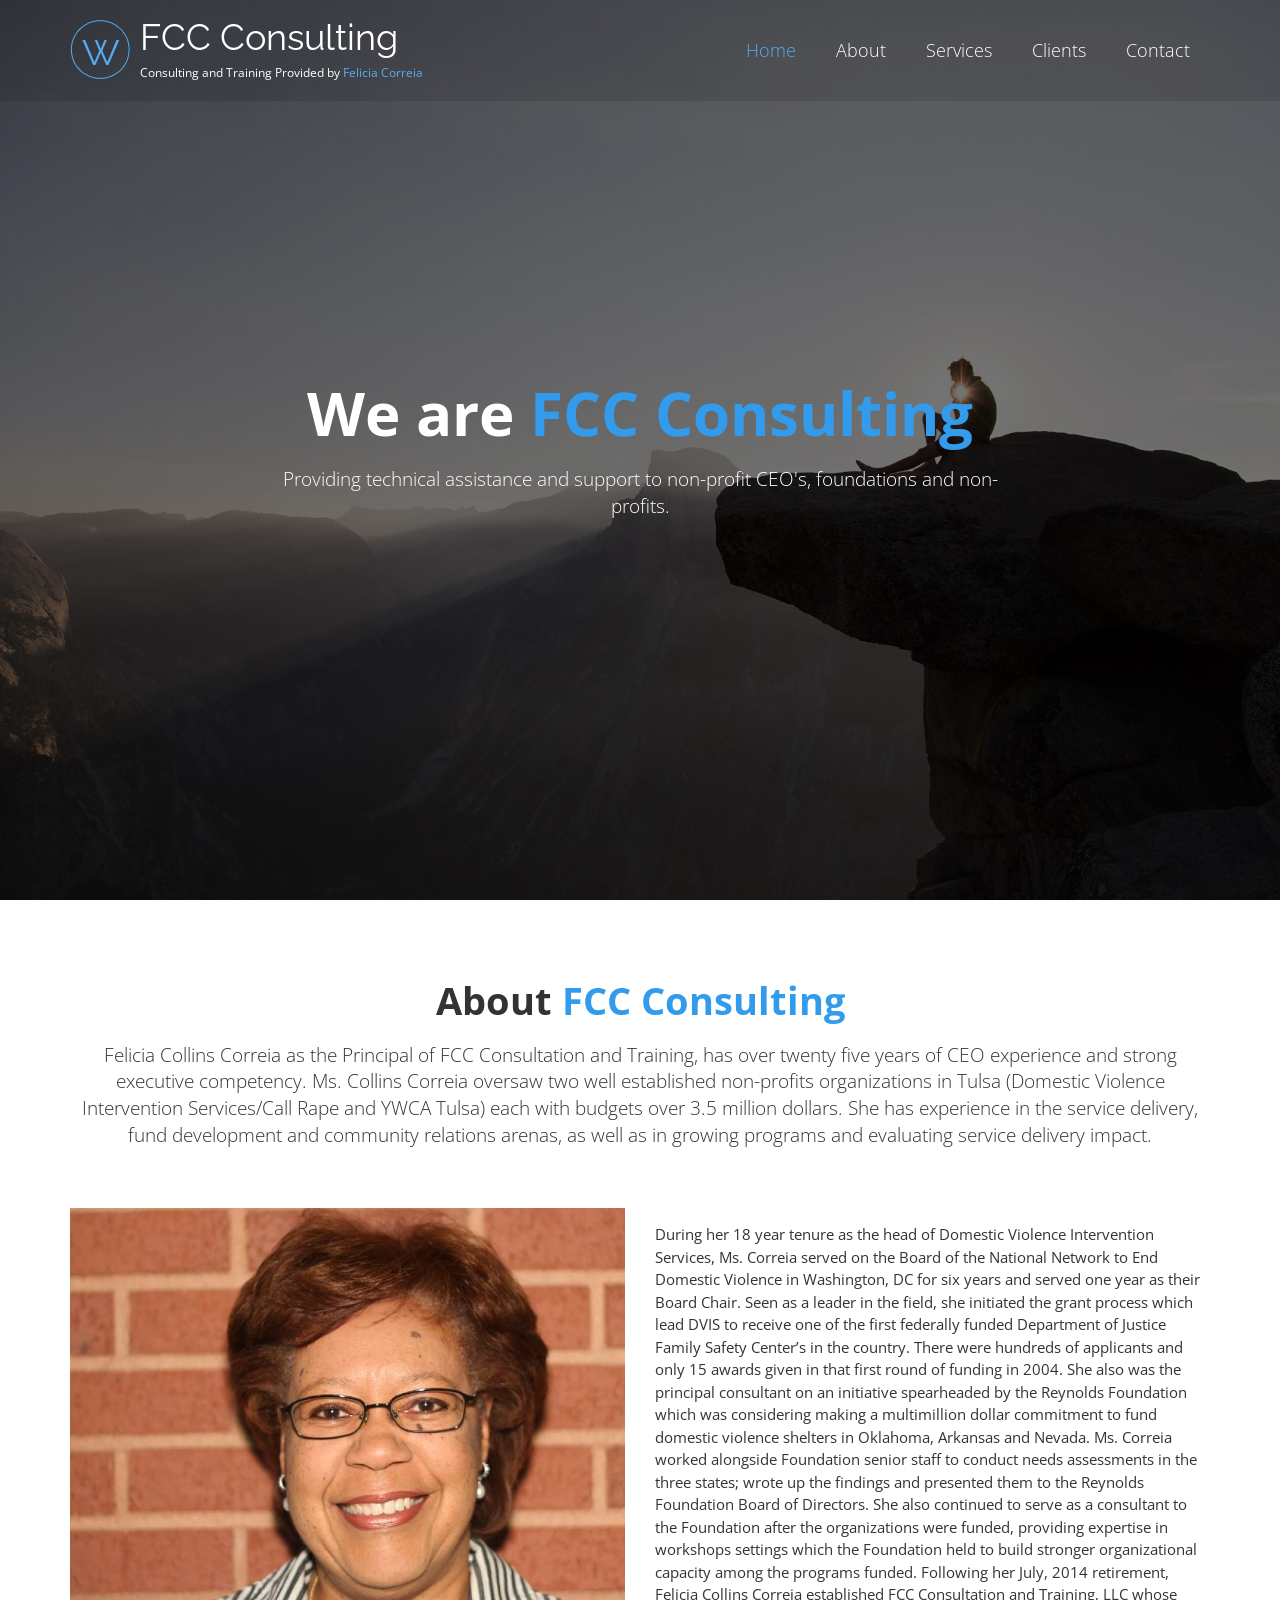
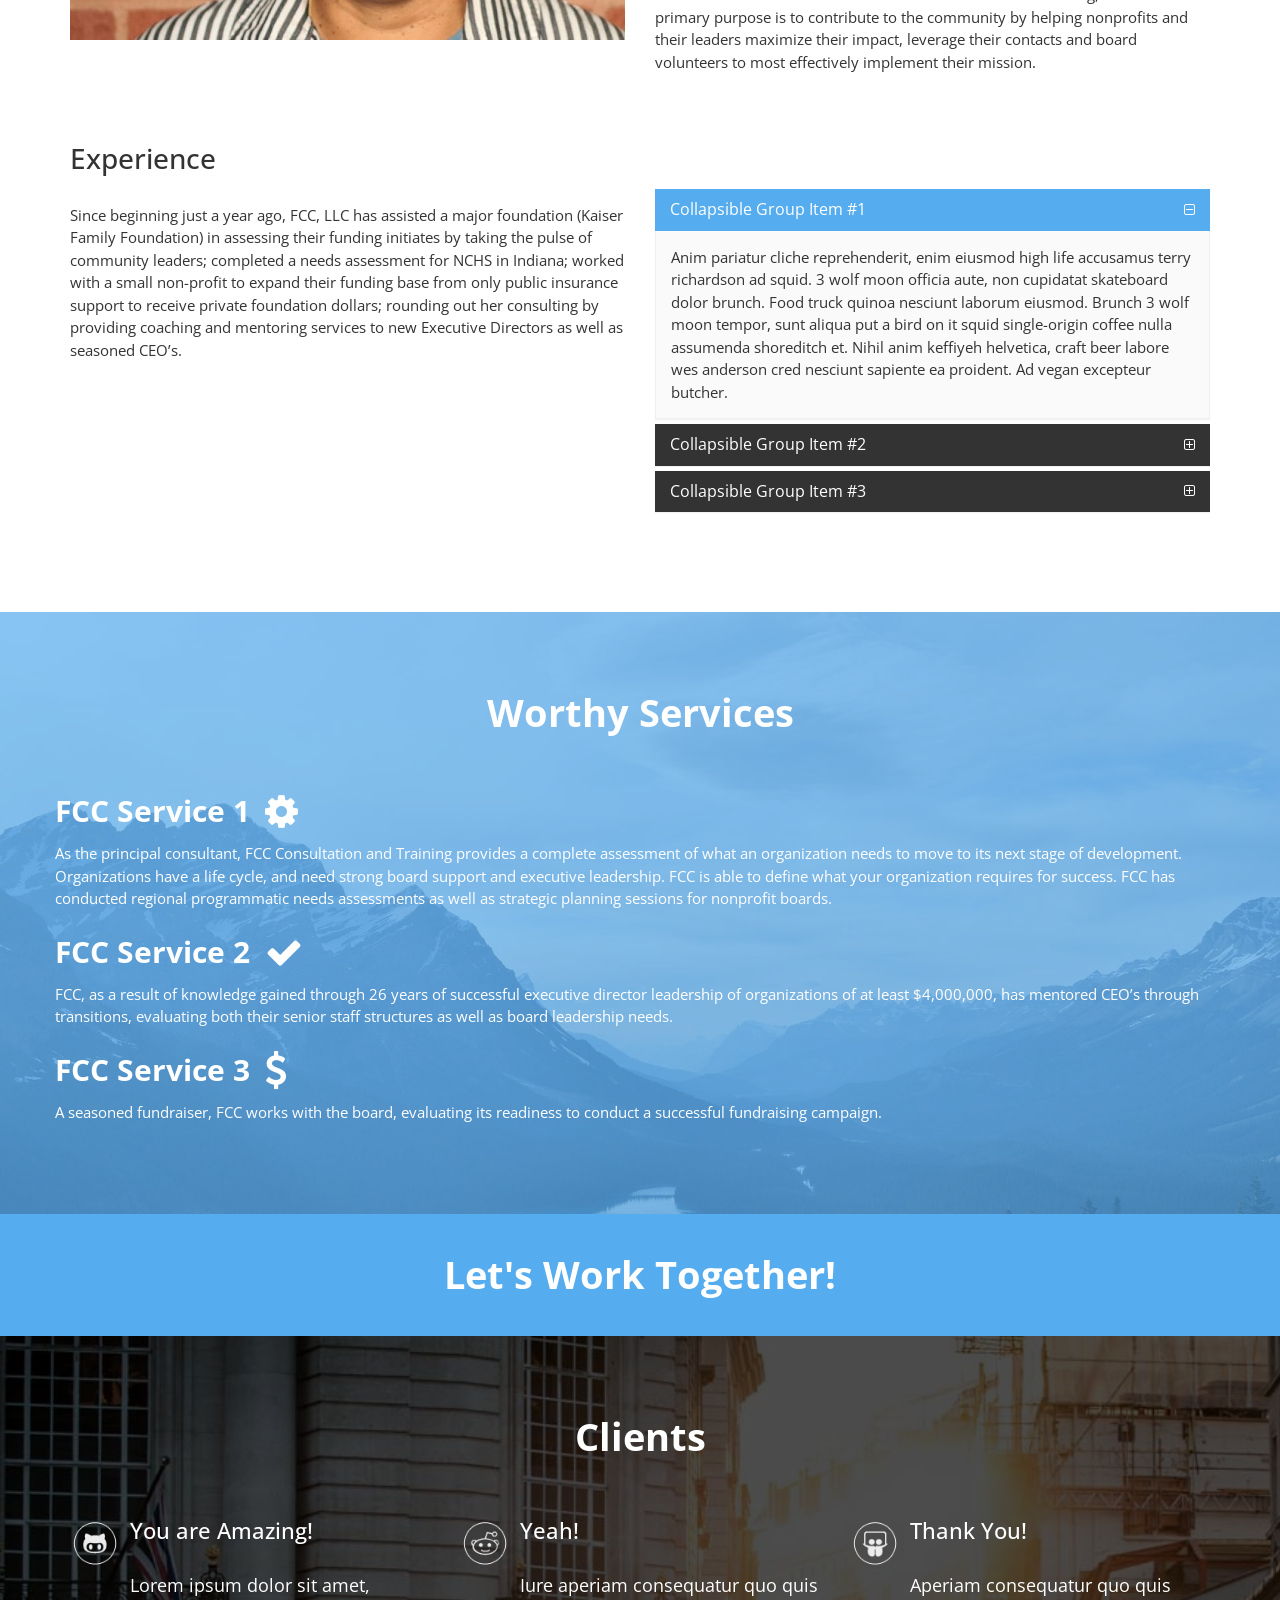
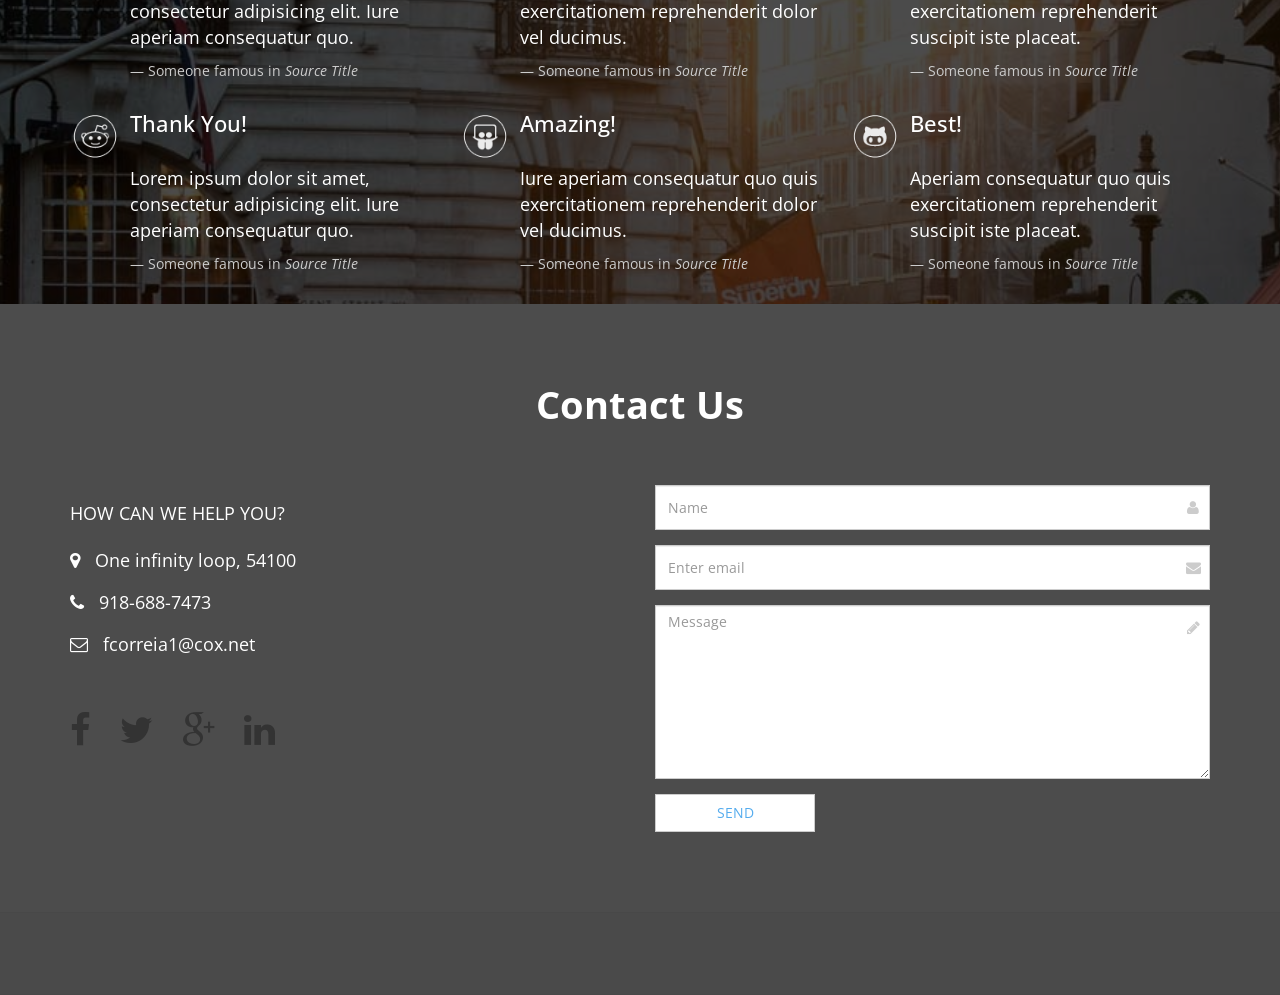
<file: index.html>
<!DOCTYPE html>
<!--[if IE 9]> <html lang="en" class="ie9"> <![endif]-->
<!--[if !IE]><!-->
<html lang="en">
<!--<![endif]-->
	<head>
		<meta charset="utf-8">
		<title>FCC Consulting and Training</title>
		<meta name="description" content="Worthy a Bootstrap-based, Responsive HTML5 Template">
		<meta name="author" content="htmlcoder.me">

		<!-- Mobile Meta -->
		<meta name="viewport" content="width=device-width, initial-scale=1.0">

		<!-- Favicon -->
		<link rel="shortcut icon" href="images/favicon.ico">

		<!-- Web Fonts -->
		<link href='http://fonts.googleapis.com/css?family=Open+Sans:400italic,700italic,400,700,300&amp;subset=latin,latin-ext' rel='stylesheet' type='text/css'>
		<link href='http://fonts.googleapis.com/css?family=Raleway:700,400,300' rel='stylesheet' type='text/css'>

		<!-- Bootstrap core CSS -->
		<link href="bootstrap/css/bootstrap.css" rel="stylesheet">

		<!-- Font Awesome CSS -->
		<link href="fonts/font-awesome/css/font-awesome.css" rel="stylesheet">

		<!-- Plugins -->
		<link href="css/animations.css" rel="stylesheet">

		<!-- Worthy core CSS file -->
		<link href="css/style.css" rel="stylesheet">

		<!-- Custom css --> 
		<link href="css/custom.css" rel="stylesheet">
	</head>

	<body class="no-trans">
		<!-- scrollToTop -->
		<!-- ================ -->
		<div class="scrollToTop"><i class="icon-up-open-big"></i></div>

		<!-- header start -->
		<!-- ================ --> 
		<header class="header fixed clearfix navbar navbar-fixed-top">
			<div class="container">
				<div class="row">
					<div class="col-md-4">

						<!-- header-left start -->
						<!-- ================ -->
						<div class="header-left clearfix">

							<!-- logo -->
							<div class="logo smooth-scroll">
								<a href="#banner"><img id="logo" src="images/logo.png" alt="Worthy"></a>
							</div>

							<!-- name-and-slogan -->
							<div class="site-name-and-slogan smooth-scroll">
								<div class="site-name"><a href="#banner">FCC Consulting</a></div>
								<div class="site-slogan">Consulting and Training Provided by <a> Felicia Correia</a></div>
							</div>

						</div>
						<!-- header-left end -->

					</div>
					<div class="col-md-8">

						<!-- header-right start -->
						<!-- ================ -->
						<div class="header-right clearfix">

							<!-- main-navigation start -->
							<!-- ================ -->
							<div class="main-navigation animated">

								<!-- navbar start -->
								<!-- ================ -->
								<nav class="navbar navbar-default" role="navigation">
									<div class="container-fluid">

										<!-- Toggle get grouped for better mobile display -->
										<div class="navbar-header">
											<button type="button" class="navbar-toggle" data-toggle="collapse" data-target="#navbar-collapse-1">
												<span class="sr-only">Toggle navigation</span>
												<span class="icon-bar"></span>
												<span class="icon-bar"></span>
												<span class="icon-bar"></span>
											</button>
										</div>

										<!-- Collect the nav links, forms, and other content for toggling -->
										<div class="collapse navbar-collapse scrollspy smooth-scroll" id="navbar-collapse-1">
											<ul class="nav navbar-nav navbar-right">
												<li class="active"><a href="#banner">Home</a></li>
												<li><a href="#about">About</a></li>
												<li><a href="#services">Services</a></li>
												<li><a href="#clients">Clients</a></li>
												<li><a href="#contact">Contact</a></li>
											</ul>
										</div>

									</div>
								</nav>
								<!-- navbar end -->

							</div>
							<!-- main-navigation end -->

						</div>
						<!-- header-right end -->

					</div>
				</div>
			</div>
		</header>
		<!-- header end -->

		<!-- banner start -->
		<!-- ================ -->
		<div id="banner" class="banner">
			<div class="banner-image"></div>
			<div class="banner-caption">
				<div class="container">
					<div class="row">
						<div class="col-md-8 col-md-offset-2 object-non-visible" data-animation-effect="fadeIn">
							<h1 class="text-center">We are <span>FCC Consulting</span></h1>
							<p class="lead text-center">Providing technical assistance and support to non-profit CEO's, foundations and non-profits.</p>
						</div>
					</div>
				</div>
			</div>
		</div>
		<!-- banner end -->

		<!-- section start -->
		<!-- ================ -->
		<div class="section clearfix object-non-visible" data-animation-effect="fadeIn">
			<div class="container">
				<div class="row">
					<div class="col-md-12">
						<h1 id="about" class="title text-center">About <span>FCC Consulting</span></h1>
						<p class="lead text-center">Felicia Collins Correia as the Principal of FCC Consultation and Training, has over twenty five years of CEO experience and strong executive competency.  Ms. Collins Correia oversaw two well established non-profits organizations in Tulsa (Domestic Violence Intervention Services/Call Rape and YWCA Tulsa) each with budgets over 3.5 million dollars.  She has experience in the service delivery, fund development and community relations arenas, as well as in growing programs and evaluating service delivery impact.</p>
						<div class="space"></div>
						<div class="row">
							<div class="col-md-6">
								<img src="images/ywca11.jpg" alt="">
								<div class="space"></div>
							</div>
							<div class="col-md-6">
								<p>During her 18 year tenure as the head of Domestic Violence Intervention Services, Ms. Correia served on the Board of the National Network to End Domestic Violence in Washington, DC for six years and served one year as their Board Chair. Seen as a leader in the field, she initiated the grant process which lead DVIS to receive one of the first federally funded Department of Justice Family Safety Center’s in the country. There were hundreds of applicants and only 15 awards given in that first round of funding in 2004. She also was the principal consultant on an initiative spearheaded by the Reynolds Foundation which was considering making a multimillion dollar commitment to fund domestic violence shelters in Oklahoma, Arkansas and Nevada.  Ms. Correia worked alongside Foundation senior staff to conduct needs assessments in the three states; wrote up the findings and presented them to the Reynolds Foundation Board of Directors.  She also continued to serve as a consultant to the Foundation after the organizations were funded, providing expertise in workshops settings which the Foundation held to build stronger organizational capacity among the programs funded. Following her July, 2014 retirement, Felicia Collins Correia established FCC Consultation and Training, LLC whose primary purpose is to contribute to the community by helping nonprofits and their leaders maximize their impact, leverage their contacts and board volunteers to most effectively implement their mission.</p>
							</div>
						</div>
						<div class="space"></div>
						<h2>Experience</h2>
						<div class="row">
							<div class="col-md-6">
								<p>Since beginning just a year ago, FCC, LLC has assisted a major foundation (Kaiser Family Foundation) in assessing their funding initiates by taking the pulse of community leaders; completed a needs assessment for NCHS in Indiana; worked with a small non-profit to expand their funding base from only public insurance support to receive private foundation dollars;   rounding out her consulting by providing coaching and mentoring services to new Executive Directors as well as seasoned CEO’s.</p>
							</div>
							<div class="col-md-6">
								<div class="panel-group" id="accordion" role="tablist" aria-multiselectable="true">
									<div class="panel panel-default">
										<div class="panel-heading" role="tab" id="headingOne">
											<h4 class="panel-title">
												<a data-toggle="collapse" data-parent="#accordion" href="#collapseOne" aria-expanded="true" aria-controls="collapseOne">
													Collapsible Group Item #1
												</a>
											</h4>
										</div>
										<div id="collapseOne" class="panel-collapse collapse in" role="tabpanel" aria-labelledby="headingOne">
											<div class="panel-body">
												Anim pariatur cliche reprehenderit, enim eiusmod high life accusamus terry richardson ad squid. 3 wolf moon officia aute, non cupidatat skateboard dolor brunch. Food truck quinoa nesciunt laborum eiusmod. Brunch 3 wolf moon tempor, sunt aliqua put a bird on it squid single-origin coffee nulla assumenda shoreditch et. Nihil anim keffiyeh helvetica, craft beer labore wes anderson cred nesciunt sapiente ea proident. Ad vegan excepteur butcher.
											</div>
										</div>
									</div>
									<div class="panel panel-default">
										<div class="panel-heading" role="tab" id="headingTwo">
											<h4 class="panel-title">
												<a class="collapsed" data-toggle="collapse" data-parent="#accordion" href="#collapseTwo" aria-expanded="false" aria-controls="collapseTwo">
													Collapsible Group Item #2
												</a>
											</h4>
										</div>
										<div id="collapseTwo" class="panel-collapse collapse" role="tabpanel" aria-labelledby="headingTwo">
											<div class="panel-body">
												Anim pariatur cliche reprehenderit, enim eiusmod high life accusamus terry richardson ad squid. 3 wolf moon officia aute, non cupidatat skateboard dolor brunch. Food truck quinoa nesciunt laborum eiusmod. Brunch 3 wolf moon tempor, sunt aliqua put a bird on it squid single-origin coffee nulla assumenda shoreditch et. Nihil anim keffiyeh helvetica, craft beer labore wes anderson cred nesciunt sapiente ea proident.
											</div>
										</div>
									</div>
									<div class="panel panel-default">
										<div class="panel-heading" role="tab" id="headingThree">
											<h4 class="panel-title">
												<a class="collapsed" data-toggle="collapse" data-parent="#accordion" href="#collapseThree" aria-expanded="false" aria-controls="collapseThree">
													Collapsible Group Item #3
												</a>
											</h4>
										</div>
										<div id="collapseThree" class="panel-collapse collapse" role="tabpanel" aria-labelledby="headingThree">
											<div class="panel-body">
												Richardson ad squid. 3 wolf moon officia aute, non cupidatat skateboard dolor brunch. Food truck quinoa nesciunt laborum eiusmod. Brunch 3 wolf moon tempor, sunt aliqua put a bird on it squid single-origin coffee nulla assumenda shoreditch et. Nihil anim keffiyeh helvetica, craft beer labore wes anderson cred nesciunt sapiente ea proident. Ad vegan excepteur butcher vice lomo. Leggings occaecat craft beer farm-to-table, raw denim aesthetic.
											</div>
										</div>
									</div>
								</div>
							</div>
						</div>
					</div>
				</div>
			</div>
		</div>
		<!-- section end -->

		<!-- section start -->
		<!-- ================ -->
		<div class="section translucent-bg bg-image-1 blue">
			<div class="container object-non-visible" data-animation-effect="fadeIn">
				<h1 id="services"  class="text-center title">Worthy Services</h1>
				<div class="space"></div>
				<div class="row">
						<div class="media">
							<div class="media" href = "#">
								<i class="fa fa-cog"></i>
							</div>
							<div class="media-body text-center">
								<h4 class="media-heading">FCC Service 1</h4>
								<p>As the principal consultant, FCC Consultation and Training provides a complete assessment of what an organization needs to move to its next stage of development.  Organizations have a life cycle, and need strong board support and executive leadership.  FCC is able to define what your organization requires for success.  FCC has conducted regional programmatic needs assessments as well as strategic planning sessions for nonprofit boards.</p>
							</div>
						</div>
						<div class="media" href = "#">
							<i class="fa fa-check"></i>
						</div>
						<div class="media">
							<div class="media-body text-center">
								<h4 class="media-heading">FCC Service 2</h4>
								<p>FCC, as a result of knowledge gained through 26 years of successful executive director leadership of organizations of at least $4,000,000, has mentored CEO’s through transitions, evaluating both their senior staff structures as well as board leadership needs.</p>
							</div>
						</div>
						<div class="media" href = "#">
							<i class="fa fa-usd"></i>
						</div>
						<div class="media">
							<div class="media-body text-center">
								<h4 class="media-heading">FCC Service 3</h4>
								<p>A seasoned fundraiser, FCC works with the board, evaluating its readiness to conduct a successful fundraising campaign.</p>
							</div>
						</div>
					<div class="space visible-xs"></div>
					<div class="col-sm-6">
					</div>
				</div>
			</div>
		</div>
		<!-- section end -->

		<!-- section start -->
		<!-- ================ -->
		<div class="default-bg space blue">
			<div class="container">
				<div class="row">
					<div class="col-md-8 col-md-offset-2">
						<h1 class="text-center">Let's Work Together!</h1>
					</div>
				</div>
			</div>
		</div>
		<!-- section end -->

		
		<!-- section start -->
		<!-- ================ -->
		<div class="section translucent-bg bg-image-2 pb-clear">
			<div class="container object-non-visible" data-animation-effect="fadeIn">
				<h1 id="clients" class="title text-center">Clients</h1>
				<div class="space"></div>
				<div class="row">
					<div class="col-md-4">
						<div class="media testimonial">
							<div class="media-left">
								<img src="images/testimonial-1.png" alt="">
							</div>
							<div class="media-body">
								<h3 class="media-heading">You are Amazing!</h3>
								<blockquote>
									<p>Lorem ipsum dolor sit amet, consectetur adipisicing elit. Iure aperiam consequatur quo.</p>
									<footer>Someone famous in <cite title="Source Title">Source Title</cite></footer>
								</blockquote>
							</div>
						</div>
					</div>
					<div class="col-md-4">
						<div class="media testimonial">
							<div class="media-left">
								<img src="images/testimonial-2.png" alt="">
							</div>
							<div class="media-body">
								<h3 class="media-heading">Yeah!</h3>
								<blockquote>
									<p>Iure aperiam consequatur quo quis exercitationem reprehenderit dolor vel ducimus.</p>
									<footer>Someone famous in <cite title="Source Title">Source Title</cite></footer>
								</blockquote>
							</div>
						</div>
					</div>
					<div class="col-md-4">
						<div class="media testimonial">
							<div class="media-left">
								<img src="images/testimonial-3.png" alt="">
							</div>
							<div class="media-body">
								<h3 class="media-heading">Thank You!</h3>
								<blockquote>
									<p>Aperiam consequatur quo quis exercitationem reprehenderit suscipit iste placeat.</p>
									<footer>Someone famous in <cite title="Source Title">Source Title</cite></footer>
								</blockquote>
							</div>
						</div>
					</div>
				</div>
				<div class="row">
					<div class="col-md-4">
						<div class="media testimonial">
							<div class="media-left">
								<img src="images/testimonial-2.png" alt="">
							</div>
							<div class="media-body">
								<h3 class="media-heading">Thank You!</h3>
								<blockquote>
									<p>Lorem ipsum dolor sit amet, consectetur adipisicing elit. Iure aperiam consequatur quo.</p>
									<footer>Someone famous in <cite title="Source Title">Source Title</cite></footer>
								</blockquote>
							</div>
						</div>
					</div>
					<div class="col-md-4">
						<div class="media testimonial">
							<div class="media-left">
								<img src="images/testimonial-3.png" alt="">
							</div>
							<div class="media-body">
								<h3 class="media-heading">Amazing!</h3>
								<blockquote>
									<p>Iure aperiam consequatur quo quis exercitationem reprehenderit dolor vel ducimus.</p>
									<footer>Someone famous in <cite title="Source Title">Source Title</cite></footer>
								</blockquote>
							</div>
						</div>
					</div>
					<div class="col-md-4">
						<div class="media testimonial">
							<div class="media-left">
								<img src="images/testimonial-1.png" alt="">
							</div>
							<div class="media-body">
								<h3 class="media-heading">Best!</h3>
								<blockquote>
									<p>Aperiam consequatur quo quis exercitationem reprehenderit suscipit iste placeat.</p>
									<footer>Someone famous in <cite title="Source Title">Source Title</cite></footer>
								</blockquote>
							</div>
						</div>
					</div>
				</div>
			</div>

		<!-- footer start -->
		<!-- ================ -->
		<footer id="footer">

			<!-- .footer start -->
			<!-- ================ -->
			<div class="footer section">
				<div class="container">
					<h1 class="title text-center" id="contact">Contact Us</h1>
					<div class="space"></div>
					<div class="row">
						<div class="col-sm-6">
							<div class="footer-content">
								<p class="large">HOW CAN WE HELP YOU?</p>
								<ul class="list-icons">
									<li><i class="fa fa-map-marker pr-10"></i> One infinity loop, 54100</li>
									<li><i class="fa fa-phone pr-10"></i> 918-688-7473</li>
									<li><i class="fa fa-envelope-o pr-10"></i> fcorreia1@cox.net</li>
								</ul>
								<ul class="social-links">
									<li class="facebook"><a target="_blank" href="https://www.facebook.com/pages/HtmlCoder/714570988650168"><i class="fa fa-facebook"></i></a></li>
									<li class="twitter"><a target="_blank" href="https://twitter.com/HtmlcoderMe"><i class="fa fa-twitter"></i></a></li>
									<li class="googleplus"><a target="_blank" href="http://plus.google.com"><i class="fa fa-google-plus"></i></a></li>
									<li class="linkedin"><a target="_blank" href="http://www.linkedin.com"><i class="fa fa-linkedin"></i></a></li>
								</ul>
							</div>
						</div>
						<div class="col-sm-6">
							<div class="footer-content">
								<form action="form.php" method="post" role="form" id="footer-form"   >
									<div class="form-group has-feedback">
										<label class="sr-only" for="name2">Name</label>
										<input type="text" class="form-control" id="name2" placeholder="Name" name="name2" required="">
										<i class="fa fa-user form-control-feedback"></i>
									</div>
									<div class="form-group has-feedback">
										<label class="sr-only" for="email2">Email address</label>
										<input type="email" class="form-control" id="email2" placeholder="Enter email" name="email2" required="">
										<i class="fa fa-envelope form-control-feedback"></i>
									</div>
									<div class="form-group has-feedback">
										<label class="sr-only" for="message2">Message</label>
										<textarea class="form-control" rows="8" id="message2" placeholder="Message" name="message2" required=""></textarea>
										<i class="fa fa-pencil form-control-feedback"></i>
									</div>
									<input type="submit" value="Send" class="btn btn-default">
								</form>
							</div>
<!-- 								<form action="untitled.php" method="post" enctype="multipart/form-data">
 								<div class="form-group has-feedback">
								<label class="sr-only" for="name2">Name</label>
								<input class="form-control" name="name2" placeholder="Name" required="">

								</div>

								<div class="form-group has-feedback">
								<label class="sr-only" for="email2">Email address</label>
								<input class="form-control" name="email2" type="email" placeholder="Enter email" required="">

								</div>

								<div class="form-group has-feedback">
								<label class="sr-only" for="message2">Message</label>
								<textarea class="form-control" name="message2" rows="8" placeholder="Message" required=""></textarea> 

								</div>
								<input id="submit" name="submit" type="submit" value="Submit" class="btn btn-default">
								</form> -->
							</div>
						</div>
					</div>
				</div>
			<!-- </div> -->
			<!-- .footer end -->

			<!-- .subfooter start -->
			<!-- ================ -->
			<div class="subfooter">
				<div class="container">
					<div class="row">
						<div class="col-md-12">
							<!--<p class="text-center">Copyright © 2014 Worthy by <a target="_blank" href="http://htmlcoder.me">HtmlCoder</a>.</p> -->
						</div>
					</div>
				</div>
			</div>
			<!-- .subfooter end -->

		</footer>
		<!-- footer end -->

		<!-- JavaScript files placed at the end of the document so the pages load faster
		================================================== -->
		<!-- Jquery and Bootstap core js files -->
		<script type="text/javascript" src="plugins/jquery.min.js"></script>
		<script type="text/javascript" src="bootstrap/js/bootstrap.min.js"></script>

		<!-- Modernizr javascript -->
		<script type="text/javascript" src="plugins/modernizr.js"></script>

		<!-- Isotope javascript -->
		<script type="text/javascript" src="plugins/isotope/isotope.pkgd.min.js"></script>
		
		<!-- Backstretch javascript -->
		<script type="text/javascript" src="plugins/jquery.backstretch.min.js"></script>

		<!-- Appear javascript -->
		<script type="text/javascript" src="plugins/jquery.appear.js"></script>

		<!-- Initialization of Plugins -->
		<script type="text/javascript" src="js/template.js"></script>

		<!-- Custom Scripts -->
		<script type="text/javascript" src="js/custom.js"></script>

	</body>
</html>
</file>
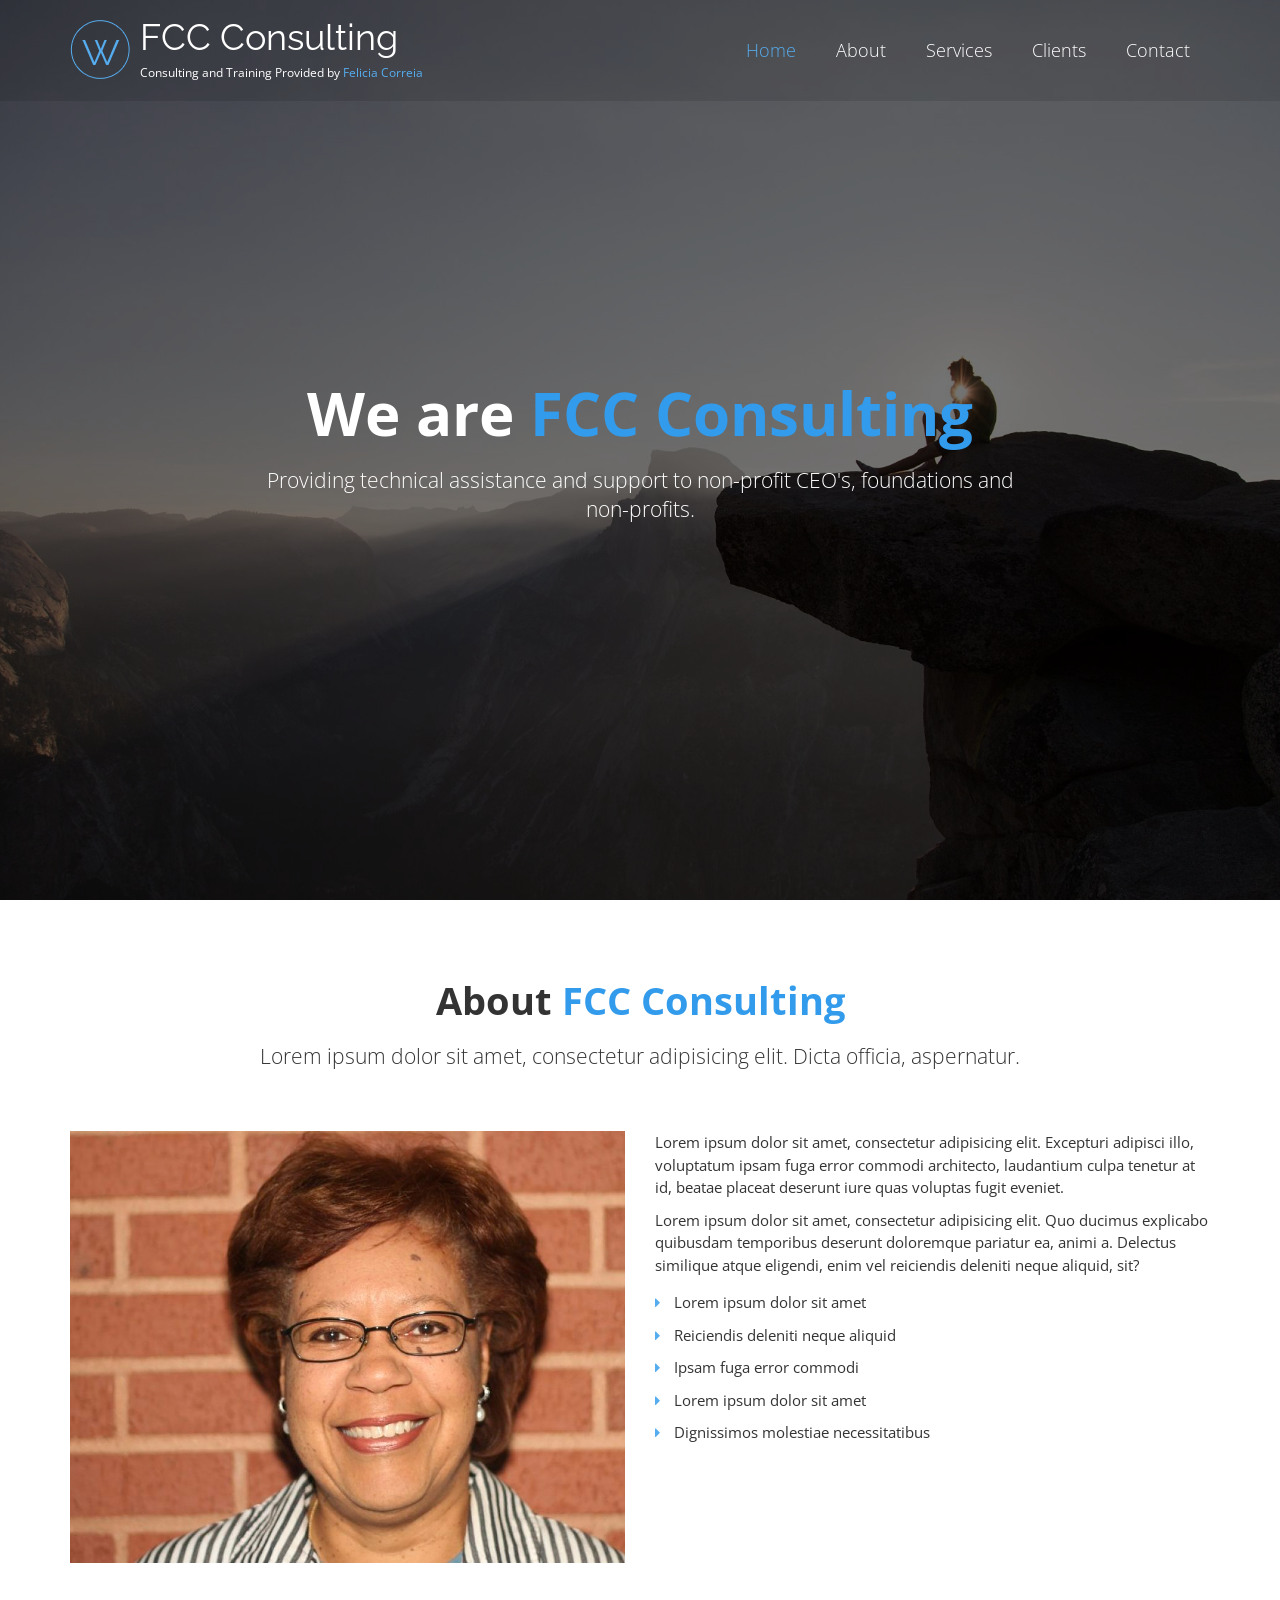
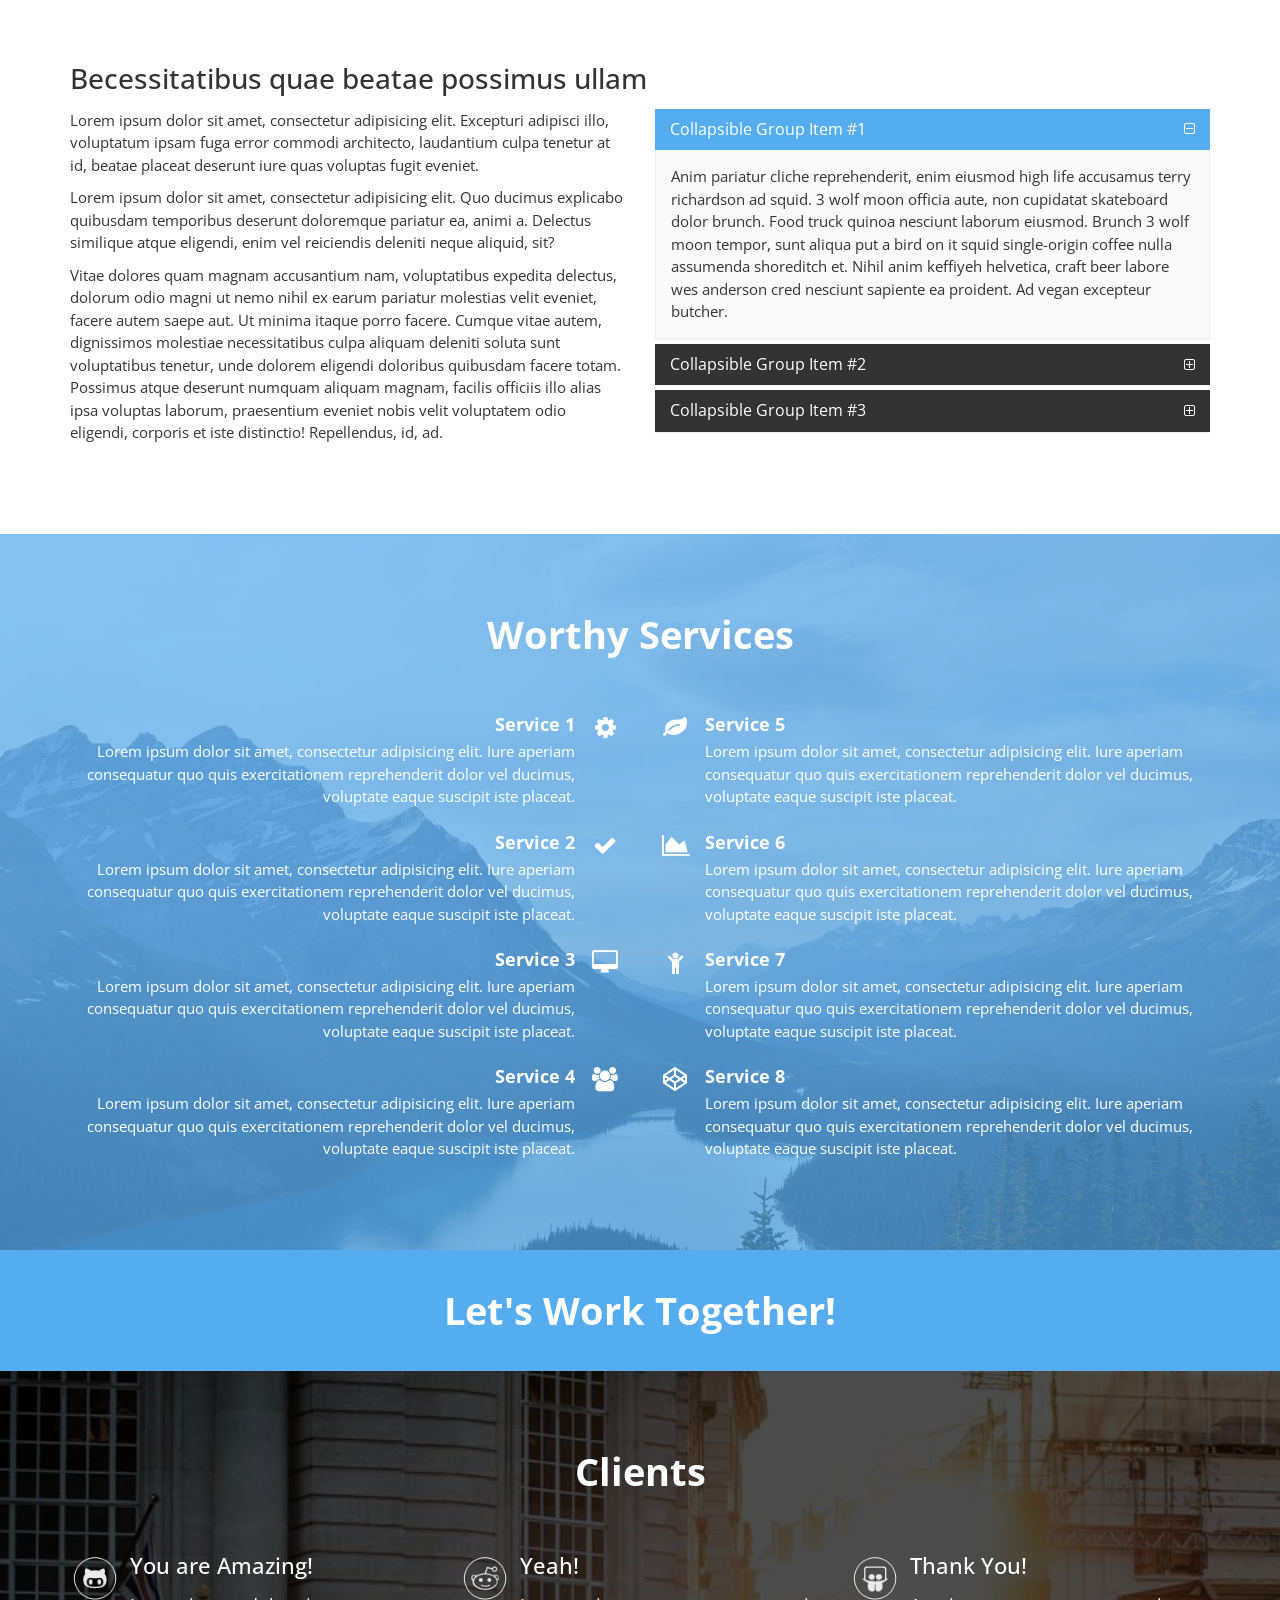
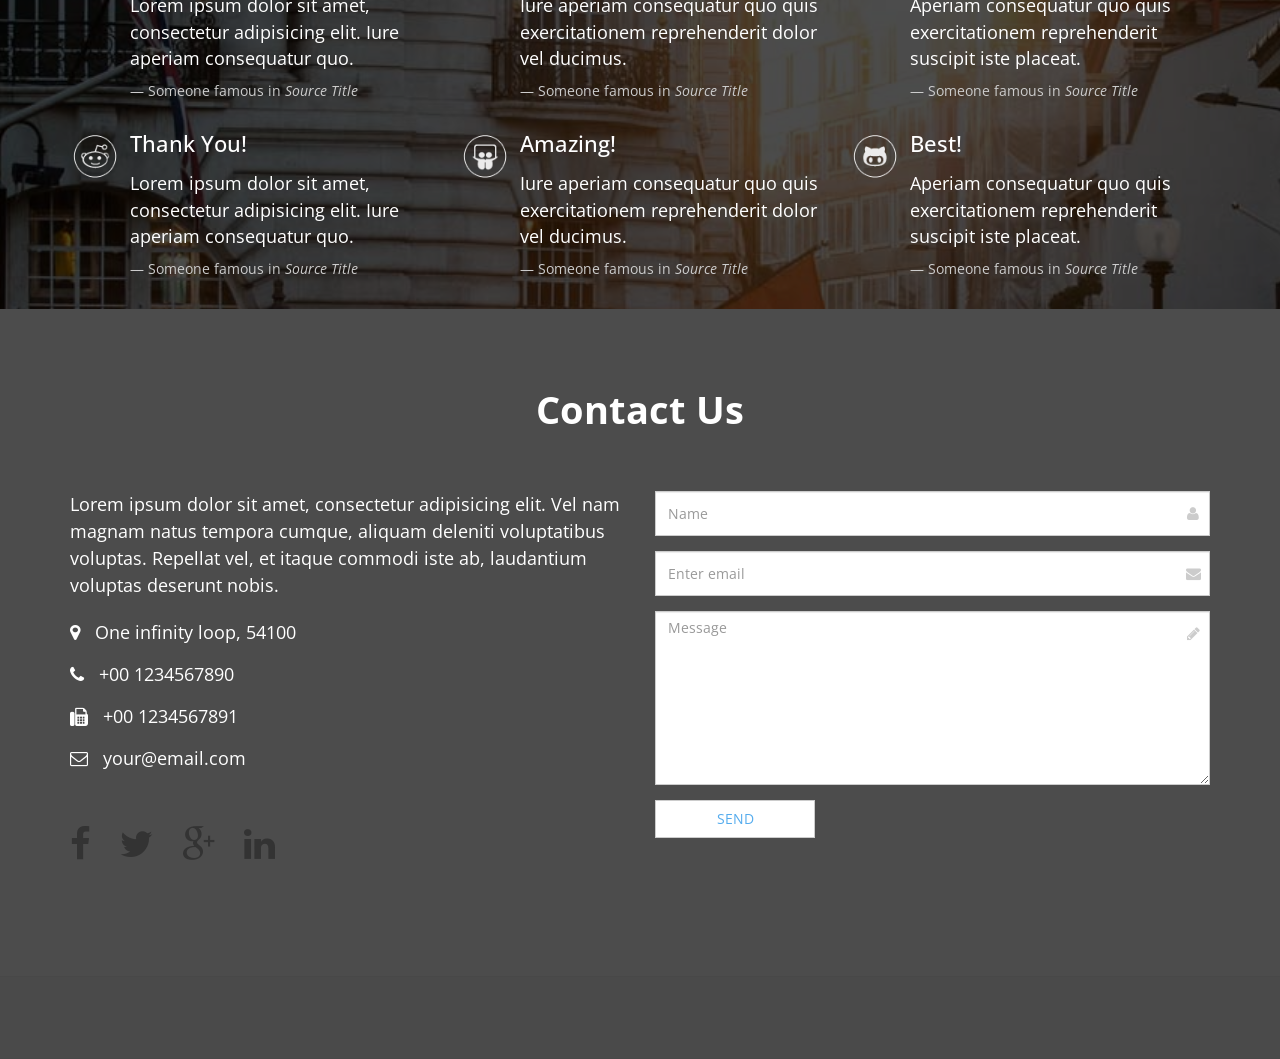
<file: FCCWebsite/index.html>
<!DOCTYPE html>
<!--[if IE 9]> <html lang="en" class="ie9"> <![endif]-->
<!--[if !IE]><!-->
<html lang="en">
<!--<![endif]-->
	<head>
		<meta charset="utf-8">
		<title>Worthy | Free Powerful Theme by HtmlCoder</title>
		<meta name="description" content="Worthy a Bootstrap-based, Responsive HTML5 Template">
		<meta name="author" content="htmlcoder.me">

		<!-- Mobile Meta -->
		<meta name="viewport" content="width=device-width, initial-scale=1.0">

		<!-- Favicon -->
		<link rel="shortcut icon" href="images/favicon.ico">

		<!-- Web Fonts -->
		<link href='http://fonts.googleapis.com/css?family=Open+Sans:400italic,700italic,400,700,300&amp;subset=latin,latin-ext' rel='stylesheet' type='text/css'>
		<link href='http://fonts.googleapis.com/css?family=Raleway:700,400,300' rel='stylesheet' type='text/css'>

		<!-- Bootstrap core CSS -->
		<link href="bootstrap/css/bootstrap.css" rel="stylesheet">

		<!-- Font Awesome CSS -->
		<link href="fonts/font-awesome/css/font-awesome.css" rel="stylesheet">

		<!-- Plugins -->
		<link href="css/animations.css" rel="stylesheet">

		<!-- Worthy core CSS file -->
		<link href="css/style.css" rel="stylesheet">

		<!-- Custom css --> 
		<link href="css/custom.css" rel="stylesheet">
	</head>

	<body class="no-trans">
		<!-- scrollToTop -->
		<!-- ================ -->
		<div class="scrollToTop"><i class="icon-up-open-big"></i></div>

		<!-- header start -->
		<!-- ================ --> 
		<header class="header fixed clearfix navbar navbar-fixed-top">
			<div class="container">
				<div class="row">
					<div class="col-md-4">

						<!-- header-left start -->
						<!-- ================ -->
						<div class="header-left clearfix">

							<!-- logo -->
							<div class="logo smooth-scroll">
								<a href="#banner"><img id="logo" src="images/logo.png" alt="Worthy"></a>
							</div>

							<!-- name-and-slogan -->
							<div class="site-name-and-slogan smooth-scroll">
								<div class="site-name"><a href="#banner">FCC Consulting</a></div>
								<div class="site-slogan">Consulting and Training Provided by <a> Felicia Correia</a></div>
							</div>

						</div>
						<!-- header-left end -->

					</div>
					<div class="col-md-8">

						<!-- header-right start -->
						<!-- ================ -->
						<div class="header-right clearfix">

							<!-- main-navigation start -->
							<!-- ================ -->
							<div class="main-navigation animated">

								<!-- navbar start -->
								<!-- ================ -->
								<nav class="navbar navbar-default" role="navigation">
									<div class="container-fluid">

										<!-- Toggle get grouped for better mobile display -->
										<div class="navbar-header">
											<button type="button" class="navbar-toggle" data-toggle="collapse" data-target="#navbar-collapse-1">
												<span class="sr-only">Toggle navigation</span>
												<span class="icon-bar"></span>
												<span class="icon-bar"></span>
												<span class="icon-bar"></span>
											</button>
										</div>

										<!-- Collect the nav links, forms, and other content for toggling -->
										<div class="collapse navbar-collapse scrollspy smooth-scroll" id="navbar-collapse-1">
											<ul class="nav navbar-nav navbar-right">
												<li class="active"><a href="#banner">Home</a></li>
												<li><a href="#about">About</a></li>
												<li><a href="#services">Services</a></li>
												<li><a href="#clients">Clients</a></li>
												<li><a href="#contact">Contact</a></li>
											</ul>
										</div>

									</div>
								</nav>
								<!-- navbar end -->

							</div>
							<!-- main-navigation end -->

						</div>
						<!-- header-right end -->

					</div>
				</div>
			</div>
		</header>
		<!-- header end -->

		<!-- banner start -->
		<!-- ================ -->
		<div id="banner" class="banner">
			<div class="banner-image"></div>
			<div class="banner-caption">
				<div class="container">
					<div class="row">
						<div class="col-md-8 col-md-offset-2 object-non-visible" data-animation-effect="fadeIn">
							<h1 class="text-center">We are <span>FCC Consulting</span></h1>
							<p class="lead text-center">Providing technical assistance and support to non-profit CEO's, foundations and non-profits.</p>
						</div>
					</div>
				</div>
			</div>
		</div>
		<!-- banner end -->

		<!-- section start -->
		<!-- ================ -->
		<div class="section clearfix object-non-visible" data-animation-effect="fadeIn">
			<div class="container">
				<div class="row">
					<div class="col-md-12">
						<h1 id="about" class="title text-center">About <span>FCC Consulting</span></h1>
						<p class="lead text-center">Lorem ipsum dolor sit amet, consectetur adipisicing elit. Dicta officia, aspernatur.</p>
						<div class="space"></div>
						<div class="row">
							<div class="col-md-6">
								<img src="images/ywca11.jpg" alt="">
								<div class="space"></div>
							</div>
							<div class="col-md-6">
								<p>Lorem ipsum dolor sit amet, consectetur adipisicing elit. Excepturi adipisci illo, voluptatum ipsam fuga error commodi architecto, laudantium culpa tenetur at id, beatae placeat deserunt iure quas voluptas fugit eveniet.</p>
								<p>Lorem ipsum dolor sit amet, consectetur adipisicing elit. Quo ducimus explicabo quibusdam temporibus deserunt doloremque pariatur ea, animi a. Delectus similique atque eligendi, enim vel reiciendis deleniti neque aliquid, sit?</p>
								<ul class="list-unstyled">
									<li><i class="fa fa-caret-right pr-10 text-colored"></i> Lorem ipsum dolor sit amet</li>
									<li><i class="fa fa-caret-right pr-10 text-colored"></i> Reiciendis deleniti neque aliquid</li>
									<li><i class="fa fa-caret-right pr-10 text-colored"></i> Ipsam fuga error commodi</li>
									<li><i class="fa fa-caret-right pr-10 text-colored"></i> Lorem ipsum dolor sit amet</li>
									<li><i class="fa fa-caret-right pr-10 text-colored"></i> Dignissimos molestiae necessitatibus</li>
								</ul>
							</div>
						</div>
						<div class="space"></div>
						<h2>Becessitatibus quae beatae possimus ullam</h2>
						<div class="row">
							<div class="col-md-6">
								<p>Lorem ipsum dolor sit amet, consectetur adipisicing elit. Excepturi adipisci illo, voluptatum ipsam fuga error commodi architecto, laudantium culpa tenetur at id, beatae placeat deserunt iure quas voluptas fugit eveniet.</p>
								<p>Lorem ipsum dolor sit amet, consectetur adipisicing elit. Quo ducimus explicabo quibusdam temporibus deserunt doloremque pariatur ea, animi a. Delectus similique atque eligendi, enim vel reiciendis deleniti neque aliquid, sit?</p>
								<p>Vitae dolores quam magnam accusantium nam, voluptatibus expedita delectus, dolorum odio magni ut nemo nihil ex earum pariatur molestias velit eveniet, facere autem saepe aut. Ut minima itaque porro facere. Cumque vitae autem, dignissimos molestiae necessitatibus culpa aliquam deleniti soluta sunt voluptatibus tenetur, unde dolorem eligendi doloribus quibusdam facere totam. Possimus atque deserunt numquam aliquam magnam, facilis officiis illo alias ipsa voluptas laborum, praesentium eveniet nobis velit voluptatem odio eligendi, corporis et iste distinctio! Repellendus, id, ad.</p>
							</div>
							<div class="col-md-6">
								<div class="panel-group" id="accordion" role="tablist" aria-multiselectable="true">
									<div class="panel panel-default">
										<div class="panel-heading" role="tab" id="headingOne">
											<h4 class="panel-title">
												<a data-toggle="collapse" data-parent="#accordion" href="#collapseOne" aria-expanded="true" aria-controls="collapseOne">
													Collapsible Group Item #1
												</a>
											</h4>
										</div>
										<div id="collapseOne" class="panel-collapse collapse in" role="tabpanel" aria-labelledby="headingOne">
											<div class="panel-body">
												Anim pariatur cliche reprehenderit, enim eiusmod high life accusamus terry richardson ad squid. 3 wolf moon officia aute, non cupidatat skateboard dolor brunch. Food truck quinoa nesciunt laborum eiusmod. Brunch 3 wolf moon tempor, sunt aliqua put a bird on it squid single-origin coffee nulla assumenda shoreditch et. Nihil anim keffiyeh helvetica, craft beer labore wes anderson cred nesciunt sapiente ea proident. Ad vegan excepteur butcher.
											</div>
										</div>
									</div>
									<div class="panel panel-default">
										<div class="panel-heading" role="tab" id="headingTwo">
											<h4 class="panel-title">
												<a class="collapsed" data-toggle="collapse" data-parent="#accordion" href="#collapseTwo" aria-expanded="false" aria-controls="collapseTwo">
													Collapsible Group Item #2
												</a>
											</h4>
										</div>
										<div id="collapseTwo" class="panel-collapse collapse" role="tabpanel" aria-labelledby="headingTwo">
											<div class="panel-body">
												Anim pariatur cliche reprehenderit, enim eiusmod high life accusamus terry richardson ad squid. 3 wolf moon officia aute, non cupidatat skateboard dolor brunch. Food truck quinoa nesciunt laborum eiusmod. Brunch 3 wolf moon tempor, sunt aliqua put a bird on it squid single-origin coffee nulla assumenda shoreditch et. Nihil anim keffiyeh helvetica, craft beer labore wes anderson cred nesciunt sapiente ea proident.
											</div>
										</div>
									</div>
									<div class="panel panel-default">
										<div class="panel-heading" role="tab" id="headingThree">
											<h4 class="panel-title">
												<a class="collapsed" data-toggle="collapse" data-parent="#accordion" href="#collapseThree" aria-expanded="false" aria-controls="collapseThree">
													Collapsible Group Item #3
												</a>
											</h4>
										</div>
										<div id="collapseThree" class="panel-collapse collapse" role="tabpanel" aria-labelledby="headingThree">
											<div class="panel-body">
												Richardson ad squid. 3 wolf moon officia aute, non cupidatat skateboard dolor brunch. Food truck quinoa nesciunt laborum eiusmod. Brunch 3 wolf moon tempor, sunt aliqua put a bird on it squid single-origin coffee nulla assumenda shoreditch et. Nihil anim keffiyeh helvetica, craft beer labore wes anderson cred nesciunt sapiente ea proident. Ad vegan excepteur butcher vice lomo. Leggings occaecat craft beer farm-to-table, raw denim aesthetic.
											</div>
										</div>
									</div>
								</div>
							</div>
						</div>
					</div>
				</div>
			</div>
		</div>
		<!-- section end -->

		<!-- section start -->
		<!-- ================ -->
		<div class="section translucent-bg bg-image-1 blue">
			<div class="container object-non-visible" data-animation-effect="fadeIn">
				<h1 id="services"  class="text-center title">Worthy Services</h1>
				<div class="space"></div>
				<div class="row">
					<div class="col-sm-6">
						<div class="media">
							<div class="media-body text-right">
								<h4 class="media-heading">Service 1</h4>
								<p>Lorem ipsum dolor sit amet, consectetur adipisicing elit. Iure aperiam consequatur quo quis exercitationem reprehenderit dolor vel ducimus, voluptate eaque suscipit iste placeat.</p>
							</div>
							<div class="media-right">
								<i class="fa fa-cog"></i>
							</div>
						</div>
						<div class="media">
							<div class="media-body text-right">
								<h4 class="media-heading">Service 2</h4>
								<p>Lorem ipsum dolor sit amet, consectetur adipisicing elit. Iure aperiam consequatur quo quis exercitationem reprehenderit dolor vel ducimus, voluptate eaque suscipit iste placeat.</p>
							</div>
							<div class="media-right">
								<i class="fa fa-check"></i>
							</div>
						</div>
						<div class="media">
							<div class="media-body text-right">
								<h4 class="media-heading">Service 3</h4>
								<p>Lorem ipsum dolor sit amet, consectetur adipisicing elit. Iure aperiam consequatur quo quis exercitationem reprehenderit dolor vel ducimus, voluptate eaque suscipit iste placeat.</p>
							</div>
							<div class="media-right">
								<i class="fa fa-desktop"></i>
							</div>
						</div>
						<div class="media">
							<div class="media-body text-right">
								<h4 class="media-heading">Service 4</h4>
								<p>Lorem ipsum dolor sit amet, consectetur adipisicing elit. Iure aperiam consequatur quo quis exercitationem reprehenderit dolor vel ducimus, voluptate eaque suscipit iste placeat.</p>
							</div>
							<div class="media-right">
								<i class="fa fa-users"></i>
							</div>
						</div>
					</div>
					<div class="space visible-xs"></div>
					<div class="col-sm-6">
						<div class="media">
							<div class="media-left">
								<i class="fa fa-leaf"></i>
							</div>
							<div class="media-body">
								<h4 class="media-heading">Service 5</h4>
								<p>Lorem ipsum dolor sit amet, consectetur adipisicing elit. Iure aperiam consequatur quo quis exercitationem reprehenderit dolor vel ducimus, voluptate eaque suscipit iste placeat.</p>
							</div>
						</div>
						<div class="media">
							<div class="media-left">
								<i class="fa fa-area-chart"></i>
							</div>
							<div class="media-body">
								<h4 class="media-heading">Service 6</h4>
								<p>Lorem ipsum dolor sit amet, consectetur adipisicing elit. Iure aperiam consequatur quo quis exercitationem reprehenderit dolor vel ducimus, voluptate eaque suscipit iste placeat.</p>
							</div>
						</div>
						<div class="media">
							<div class="media-left">
								<i class="fa fa-child"></i>
							</div>
							<div class="media-body">
								<h4 class="media-heading">Service 7</h4>
								<p>Lorem ipsum dolor sit amet, consectetur adipisicing elit. Iure aperiam consequatur quo quis exercitationem reprehenderit dolor vel ducimus, voluptate eaque suscipit iste placeat.</p>
							</div>
						</div>
						<div class="media">
							<div class="media-left">
								<i class="fa fa-codepen"></i>
							</div>
							<div class="media-body">
								<h4 class="media-heading">Service 8</h4>
								<p>Lorem ipsum dolor sit amet, consectetur adipisicing elit. Iure aperiam consequatur quo quis exercitationem reprehenderit dolor vel ducimus, voluptate eaque suscipit iste placeat.</p>
							</div>
						</div>
					</div>
				</div>
			</div>
		</div>
		<!-- section end -->

		<!-- section start -->
		<!-- ================ -->
		<div class="default-bg space blue">
			<div class="container">
				<div class="row">
					<div class="col-md-8 col-md-offset-2">
						<h1 class="text-center">Let's Work Together!</h1>
					</div>
				</div>
			</div>
		</div>
		<!-- section end -->

		
		<!-- section start -->
		<!-- ================ -->
		<div class="section translucent-bg bg-image-2 pb-clear">
			<div class="container object-non-visible" data-animation-effect="fadeIn">
				<h1 id="clients" class="title text-center">Clients</h1>
				<div class="space"></div>
				<div class="row">
					<div class="col-md-4">
						<div class="media testimonial">
							<div class="media-left">
								<img src="images/testimonial-1.png" alt="">
							</div>
							<div class="media-body">
								<h3 class="media-heading">You are Amazing!</h3>
								<blockquote>
									<p>Lorem ipsum dolor sit amet, consectetur adipisicing elit. Iure aperiam consequatur quo.</p>
									<footer>Someone famous in <cite title="Source Title">Source Title</cite></footer>
								</blockquote>
							</div>
						</div>
					</div>
					<div class="col-md-4">
						<div class="media testimonial">
							<div class="media-left">
								<img src="images/testimonial-2.png" alt="">
							</div>
							<div class="media-body">
								<h3 class="media-heading">Yeah!</h3>
								<blockquote>
									<p>Iure aperiam consequatur quo quis exercitationem reprehenderit dolor vel ducimus.</p>
									<footer>Someone famous in <cite title="Source Title">Source Title</cite></footer>
								</blockquote>
							</div>
						</div>
					</div>
					<div class="col-md-4">
						<div class="media testimonial">
							<div class="media-left">
								<img src="images/testimonial-3.png" alt="">
							</div>
							<div class="media-body">
								<h3 class="media-heading">Thank You!</h3>
								<blockquote>
									<p>Aperiam consequatur quo quis exercitationem reprehenderit suscipit iste placeat.</p>
									<footer>Someone famous in <cite title="Source Title">Source Title</cite></footer>
								</blockquote>
							</div>
						</div>
					</div>
				</div>
				<div class="row">
					<div class="col-md-4">
						<div class="media testimonial">
							<div class="media-left">
								<img src="images/testimonial-2.png" alt="">
							</div>
							<div class="media-body">
								<h3 class="media-heading">Thank You!</h3>
								<blockquote>
									<p>Lorem ipsum dolor sit amet, consectetur adipisicing elit. Iure aperiam consequatur quo.</p>
									<footer>Someone famous in <cite title="Source Title">Source Title</cite></footer>
								</blockquote>
							</div>
						</div>
					</div>
					<div class="col-md-4">
						<div class="media testimonial">
							<div class="media-left">
								<img src="images/testimonial-3.png" alt="">
							</div>
							<div class="media-body">
								<h3 class="media-heading">Amazing!</h3>
								<blockquote>
									<p>Iure aperiam consequatur quo quis exercitationem reprehenderit dolor vel ducimus.</p>
									<footer>Someone famous in <cite title="Source Title">Source Title</cite></footer>
								</blockquote>
							</div>
						</div>
					</div>
					<div class="col-md-4">
						<div class="media testimonial">
							<div class="media-left">
								<img src="images/testimonial-1.png" alt="">
							</div>
							<div class="media-body">
								<h3 class="media-heading">Best!</h3>
								<blockquote>
									<p>Aperiam consequatur quo quis exercitationem reprehenderit suscipit iste placeat.</p>
									<footer>Someone famous in <cite title="Source Title">Source Title</cite></footer>
								</blockquote>
							</div>
						</div>
					</div>
				</div>
			</div>

		<!-- footer start -->
		<!-- ================ -->
		<footer id="footer">

			<!-- .footer start -->
			<!-- ================ -->
			<div class="footer section">
				<div class="container">
					<h1 class="title text-center" id="contact">Contact Us</h1>
					<div class="space"></div>
					<div class="row">
						<div class="col-sm-6">
							<div class="footer-content">
								<p class="large">Lorem ipsum dolor sit amet, consectetur adipisicing elit. Vel nam magnam natus tempora cumque, aliquam deleniti voluptatibus voluptas. Repellat vel, et itaque commodi iste ab, laudantium voluptas deserunt nobis.</p>
								<ul class="list-icons">
									<li><i class="fa fa-map-marker pr-10"></i> One infinity loop, 54100</li>
									<li><i class="fa fa-phone pr-10"></i> +00 1234567890</li>
									<li><i class="fa fa-fax pr-10"></i> +00 1234567891 </li>
									<li><i class="fa fa-envelope-o pr-10"></i> your@email.com</li>
								</ul>
								<ul class="social-links">
									<li class="facebook"><a target="_blank" href="https://www.facebook.com/pages/HtmlCoder/714570988650168"><i class="fa fa-facebook"></i></a></li>
									<li class="twitter"><a target="_blank" href="https://twitter.com/HtmlcoderMe"><i class="fa fa-twitter"></i></a></li>
									<li class="googleplus"><a target="_blank" href="http://plus.google.com"><i class="fa fa-google-plus"></i></a></li>
									<li class="linkedin"><a target="_blank" href="http://www.linkedin.com"><i class="fa fa-linkedin"></i></a></li>
								</ul>
							</div>
						</div>
						<div class="col-sm-6">
							<div class="footer-content">
								<form role="form" id="footer-form">
									<div class="form-group has-feedback">
										<label class="sr-only" for="name2">Name</label>
										<input type="text" class="form-control" id="name2" placeholder="Name" name="name2" required>
										<i class="fa fa-user form-control-feedback"></i>
									</div>
									<div class="form-group has-feedback">
										<label class="sr-only" for="email2">Email address</label>
										<input type="email" class="form-control" id="email2" placeholder="Enter email" name="email2" required>
										<i class="fa fa-envelope form-control-feedback"></i>
									</div>
									<div class="form-group has-feedback">
										<label class="sr-only" for="message2">Message</label>
										<textarea class="form-control" rows="8" id="message2" placeholder="Message" name="message2" required></textarea>
										<i class="fa fa-pencil form-control-feedback"></i>
									</div>
									<input type="submit" value="Send" class="btn btn-default">
								</form>
							</div>
						</div>
					</div>
				</div>
			</div>
			<!-- .footer end -->

			<!-- .subfooter start -->
			<!-- ================ -->
			<div class="subfooter">
				<div class="container">
					<div class="row">
						<div class="col-md-12">
							<!--<p class="text-center">Copyright © 2014 Worthy by <a target="_blank" href="http://htmlcoder.me">HtmlCoder</a>.</p> -->
						</div>
					</div>
				</div>
			</div>
			<!-- .subfooter end -->

		</footer>
		<!-- footer end -->

		<!-- JavaScript files placed at the end of the document so the pages load faster
		================================================== -->
		<!-- Jquery and Bootstap core js files -->
		<script type="text/javascript" src="plugins/jquery.min.js"></script>
		<script type="text/javascript" src="bootstrap/js/bootstrap.min.js"></script>

		<!-- Modernizr javascript -->
		<script type="text/javascript" src="plugins/modernizr.js"></script>

		<!-- Isotope javascript -->
		<script type="text/javascript" src="plugins/isotope/isotope.pkgd.min.js"></script>
		
		<!-- Backstretch javascript -->
		<script type="text/javascript" src="plugins/jquery.backstretch.min.js"></script>

		<!-- Appear javascript -->
		<script type="text/javascript" src="plugins/jquery.appear.js"></script>

		<!-- Initialization of Plugins -->
		<script type="text/javascript" src="js/template.js"></script>

		<!-- Custom Scripts -->
		<script type="text/javascript" src="js/custom.js"></script>

	</body>
</html>
</file>
<file: css/animations.css>
/*!
Animate.css - http://daneden.me/animate
Licensed under the MIT license - http://opensource.org/licenses/MIT

Copyright (c) 2014 Daniel Eden
*/

@import url(animate.css);

/*
Theme Name: Worthy - Free Powerful Theme by HtmlCoder
Author:HtmlCoder
Author URI:http://www.htmlcoder.me
Version:1.0.0
Created:November 2014
License: Creative Commons Attribution 3.0 License (https://creativecommons.org/licenses/by/3.0/)
File Description: Custom Animations
*/

/*Custom Animations*/

@-webkit-keyframes fadeInDownSmall {
  0% {
    opacity: 0;
    -webkit-transform: translate3d(0, -20px, 0);
    transform: translate3d(0, -20px, 0);
  }

  100% {
    opacity: 1;
    -webkit-transform: translate3d(0, 0, 0);
    transform: translate3d(0, 0, 0);
  }
}

@keyframes fadeInDownSmall {
  0% {
    opacity: 0;
    -webkit-transform: translate3d(0, -20px, 0);
    -ms-transform: translate3d(0, -20px, 0);
    transform: translate3d(0, -20px, 0);
  }

  100% {
    opacity: 1;
    -webkit-transform: translate3d(0, 0, 0);
    -ms-transform: translate3d(0, 0, 0);
    transform: translate3d(0, 0, 0);
  }
}

.fadeInDownSmall {
  -webkit-animation-name: fadeInDownSmall;
  animation-name: fadeInDownSmall;
}

@-webkit-keyframes fadeInLeftSmall {
  0% {
    opacity: 0;
    -webkit-transform: translate3d(-20px, 0, 0);
    transform: translate3d(-20px, 0, 0);
  }

  100% {
    opacity: 1;
    -webkit-transform: none;
    transform: none;
  }
}

@keyframes fadeInLeftSmall {
  0% {
    opacity: 0;
    -webkit-transform: translate3d(-20px, 0, 0);
    -ms-transform: translate3d(-20px, 0, 0);
    transform: translate3d(-20px, 0, 0);
  }

  100% {
    opacity: 1;
    -webkit-transform: none;
    -ms-transform: none;
    transform: none;
  }
}

.fadeInLeftSmall {
  -webkit-animation-name: fadeInLeftSmall;
  animation-name: fadeInLeftSmall;
}

@-webkit-keyframes fadeInRightSmall {
  0% {
    opacity: 0;
    -webkit-transform: translate3d(20px, 0, 0);
    transform: translate3d(20px, 0, 0);
  }

  100% {
    opacity: 1;
    -webkit-transform: none;
    transform: none;
  }
}

@keyframes fadeInRightSmall {
  0% {
    opacity: 0;
    -webkit-transform: translate3d(20px, 0, 0);
    -ms-transform: translate3d(20px, 0, 0);
    transform: translate3d(20px, 0, 0);
  }

  100% {
    opacity: 1;
    -webkit-transform: none;
    -ms-transform: none;
    transform: none;
  }
}

.fadeInRightSmall {
  -webkit-animation-name: fadeInRightSmall;
  animation-name: fadeInRightSmall;
}

@-webkit-keyframes fadeInUpSmall {
  0% {
    opacity: 0;
    -webkit-transform: translate3d(0, 20px, 0);
    transform: translate3d(0, 20px, 0);
  }

  100% {
    opacity: 1;
    -webkit-transform: none;
    transform: none;
  }
}

@keyframes fadeInUpSmall {
  0% {
    opacity: 0;
    -webkit-transform: translate3d(0, 20px, 0);
    -ms-transform: translate3d(0, 20px, 0);
    transform: translate3d(0, 20px, 0);
  }

  100% {
    opacity: 1;
    -webkit-transform: none;
    -ms-transform: none;
    transform: none;
  }
}

.fadeInUpSmall {
  -webkit-animation-name: fadeInUpSmall;
  animation-name: fadeInUpSmall;
}
</file>
<file: css/style.css>
/* Theme Name:Worthy - Free Powerful Theme by HtmlCoder
Author:HtmlCoder
Author URI:http://www.htmlcoder.me
Version:1.0.0
Created:November 2014
License:Creative Commons Attribution 3.0 License (https://creativecommons.org/licenses/by/3.0/)
File Description:Main CSS file of the template */

/* Typography
----------------------------------------------------------------------------- */
body {
	font-family: 'Open Sans', sans-serif;
}
.site-name {
	font-family: 'Raleway', sans-serif;
}
html,
body {
	height: 100%;
}
body {
	font-size: 15px;
	line-height: 1.50;
	color: #333333;
	background-color: #ffffff;
	position: relative;
}
h1,
h2,
h3,
h4,
h5,
h6 {
	color: #333333;
}
h1 {
	font-size: 38px;
	font-weight: 700;
	margin-bottom: 20px;
}
h2 {
	font-size: 28px;
	margin-bottom: 15px;
}
h3 {
	font-size: 22px;
}
h4 {
	font-size: 30px;
	font-weight: 700;
	text-align: -webkit-auto;
}
h5 {
	font-size: 16px;
	text-transform: uppercase;
	font-weight: 700;
	text-align: -webkit-auto;
}
h6 {
	font-weight: 700;
	text-align: -webkit-auto;
}
h1 span,
h2 span,
h3 span,
h4 span {
	color: #339BEB;
}
.text-colored {
	color: #55acee;
}
a {
	color: #55acee;
}
a:hover {
	color: #339BEB;
}
a:focus,
a:active {
	outline: none;
}
.large {
	font-size: 18px;
}
img {
	display: block;
	max-width: 100%;
	height: auto;
}
.list-unstyled li {
	padding: 5px 0;
}
.list-horizontal {
	padding: 15px 0;
}
.list-horizontal-item img {
	display: block;
	margin: 0 auto;
}
.list-icons {
	padding: 0;
	margin: 20px 0;
	list-style: none;
	font-size: 18px;
}
.list-icons li {
	padding: 0 0 15px 0;
}
blockquote {
	border-left: none;
	padding-left: 0;
	padding-right: 0;
}
.title {
	margin-top: 0;
}

/* Layout
----------------------------------------------------------------------------- */
.header {
	color: #ffffff;
	background-color: rgba(0, 0, 0, 0.10);
	padding: 10px 0;
	-webkit-transition: all 0.2s ease-in-out;
	-moz-transition: all 0.2s ease-in-out;
	-o-transition: all 0.2s ease-in-out;
	-ms-transition: all 0.2s ease-in-out;
	transition: all 0.2s ease-in-out;
}
.banner {
	width: 100%;
	height: 100%;
	min-height: 100%;
	position: relative;
	color: #fff;
}
.banner-image {
	vertical-align: middle;
	min-height: 100%;
	width: 100%;
}
.banner:after {
	position: absolute;
	top: 0;
	left: 0;
	right: 0;
	bottom: 0;
	background-color: rgba(0, 0, 0, 0.55);
	content: "";
}
.banner-caption {
	position: absolute;
	top: 40%;
	width: 100%;
	z-index: 2;
}
.subfooter {
	background-color: #fafafa;
	border-top: 1px solid #f3f3f3;
	border-bottom: 1px solid #f3f3f3;
	padding: 40px 0;
}
.section {
	background-color: #ffffff;
	padding: 80px 0;
}

/* Backgrounds
----------------------------------------------------------------------------- */
.default-bg {
	background-color: #222222;
	color: #ffffff;
}
.default-bg.blue {
	background-color: #55acee;
}
.translucent-bg {
	color: #ffffff;
}
.default-bg h1,
.default-bg h2,
.default-bg h3,
.default-bg h4,
.default-bg h5,
.default-bg h6,
.translucent-bg h1,
.translucent-bg h2,
.translucent-bg h3,
.translucent-bg h4,
.translucent-bg h5,
.translucent-bg h6 {
	color: #ffffff;
}
.default-bg blockquote footer,
.translucent-bg blockquote footer {
	color: #cccccc;
}
.default-bg a,
.translucent-bg a {
	color: #ffffff;
	text-decoration: underline;
}
.default-bg a:hover,
.translucent-bg a:hover {
	text-decoration: none;
}
.translucent-bg {
	-webkit-background-size: cover !important;
	-moz-background-size: cover !important;
	-o-background-size: cover !important;
	background-size: cover !important;
	background-position: 50% 0;
	background-repeat: no-repeat;
	z-index: 1;
	position: relative;
}
.translucent-bg .translucent-bg {
	margin-top: 80px;
	z-index: 3;
}
.translucent-bg:after {
	content: "";
	position: absolute;
	top: 0;
	left: 0;
	z-index: 2;
	width: 100%;
	height: 100%;
	background-color: rgba(0, 0, 0, 0.7);
}
.translucent-bg.blue:after {
	background-color: rgba(85, 172, 238, 0.7);
}
.translucent-bg .container {
	z-index: 3;
	position: relative;
}
.bg-image-1 {
	background: url("../images/bg-image-1.jpg") 50% 0px no-repeat;
}
.bg-image-2 {
	background: url("../images/bg-image-2.jpg") 50% 0px no-repeat;
}

/* Misc
----------------------------------------------------------------------------- */
.object-non-visible {
	opacity: 0;
	filter: alpha(opacity=0);
}
.object-visible,
.touch .object-non-visible {
	opacity: 1 !important;
	filter: alpha(opacity=100) !important;
}

/* Targeting only Firefox for smoothest animations */
@-moz-document url-prefix() {
	.object-visible,
	.touch .object-non-visible {
		-webkit-transition: opacity 0.6s ease-in-out;
		-moz-transition: opacity 0.6s ease-in-out;
		-o-transition: opacity 0.6s ease-in-out;
		-ms-transition: opacity 0.6s ease-in-out;
		transition: opacity 0.6s ease-in-out;
	}
}
.space {
	padding: 20px 0;
}
.pr-10 {
	padding-right: 10px;
}
.pl-10 {
	padding-left: 10px;
}
.pb-clear {
	padding-bottom: 0;
}

/* Sections
----------------------------------------------------------------------------- */
.banner-caption h1,
.banner-caption h2,
.banner-caption h3,
.banner-caption h4,
.banner-caption h5,
.banner-caption h6 {
	color: #ffffff;
}
.banner-caption h1 {
	font-size: 60px;
}
.subfooter p {
	margin-bottom: -1000px;
}

/* Template Components
----------------------------------------------------------------------------- */
/* Buttons
---------------------------------- */
.btn {
	padding: 8px 15px;
	font-size: 14px;
	line-height: 1.42857143;
	min-width: 160px;
	text-align: center;
	border-radius: 0;
	text-transform: uppercase;
	-webkit-transition: all 0.2s ease-in-out;
	-moz-transition: all 0.2s ease-in-out;
	-ms-transition: all 0.2s ease-in-out;
	-o-transition: all 0.2s ease-in-out;
	transition: all 0.2s ease-in-out;
}
.btn-default {
	color: #55acee;
	border: 1px solid #cccccc;
}
.btn-default:hover {
	color: #ffffff;
	background-color: #339BEB;
	border-color: #339BEB;
}

/* Collapse
---------------------------------- */
.panel-group .panel {
	-webkit-border-radius: 0px;
	-moz-border-radius: 0px;
	border-radius: 0px;
	border: none;
}
.panel-default > .panel-heading {
	padding: 0;
	outline: none;
	border: none;
	-webkit-border-radius: 0;
	-moz-border-radius: 0;
	-o-border-radius: 0;
	border-radius: 0;
	width: 100%;
}
.panel-default > .panel-heading + .panel-collapse > .panel-body {
	border: 1px solid #f0f0f0;
	border-top: none;
	background-color: #fafafa
}
.panel-heading a {
	font-weight: 400;
	padding: 12px 35px 12px 15px;
	display: inline-block;
	width: 100%;
	background-color: #55acee;
	color: #ffffff;
	position: relative;
	text-decoration: none;
}
.panel-heading a.collapsed {
	color: #ffffff;
	background-color: #333333;
}
.panel-heading a:after {
	font-family: "FontAwesome";
	content: "\f147";
	position: absolute;
	right: 15px;
	font-size: 14px;
	font-weight: 300;
	top: 50%;
	line-height: 1;
	margin-top: -7px;
}
.panel-heading a.collapsed:after {
	content: "\f196";
}
.panel-heading a:hover {
	text-decoration: none;
	background-color: #55acee;
	color: #ffffff;
}
.panel-title a i {
	padding-right: 10px;
	font-size: 20px;
}

/* Pills
---------------------------------- */
.nav-pills > li.active > a,
.nav-pills > li.active > a:hover,
.nav-pills > li.active > a:focus,
.nav-pills > li > a:hover {
	background-color: #55acee;
	border-color: #55acee;
	color: #ffffff;
}
.nav-pills > li > a {
	border-radius: 0;
	padding: 8px 20px;
	border: 1px solid #cacaca;
	color: #666666;
	font-size: 12px;
	text-transform: uppercase;
	font-weight: 300;
}

/* Forms
---------------------------------- */
.form-control {
	height: 45px;
	-webkit-border-radius: 0px;
	-moz-border-radius: 0px;
	border-radius: 0px;
}
.form-control-feedback {
	color: #cccccc;
}
.has-feedback label.sr-only ~ .form-control-feedback {
	top: 15px;
}
textarea {
	resize: vertical;
}

/* Modals
---------------------------------- */
.modal-content {
	-webkit-border-radius: 0px;
	-moz-border-radius: 0px;
	border-radius: 0px;
}
.modal-header {
	background-color: #55acee;
	color: #ffffff;
}
.modal-header h4 {
	color: #ffffff;
}
.modal-header .close {
	font-weight: 300;
	color: #FFFFFF;
	text-shadow: none;
	filter: alpha(opacity=100);
	opacity: 1;
}

/* Large devices (Large desktops 1200px and up) */
@media (min-width:1200px) {
	.modal-lg {
		width: 1140px;
	}
}

/* Media
---------------------------------- */
.media .fa {
    font-size: 38px;
    width: 40px;
    height: 25px;
    line-height: 35px;
    padding: 0px 210px;
    text-align: left;
    position: absolute;
}

/* Navigations
----------------------------------------------------------------------------- */
.header .navbar {
	margin-bottom: 0;
}
.main-navigation .navbar-default {
	background-color: transparent;
	border: none;
}
.main-navigation .navbar-default .navbar-nav > li > a {
	color: #fff;
	padding: 10px 20px;
	font-size: 18px;
	font-weight: 300;
}
.main-navigation .navbar-default .navbar-nav > li.active > a {
	background-color: transparent;
	color: #55acee;
}
.main-navigation .navbar-default .navbar-nav > li > a:hover,
.main-navigation .navbar-default .navbar-nav > li.active > a:hover {
	color: #55acee;
}
@media (min-width:768px) {
	.main-navigation .navbar-default .navbar-nav > li > a {
		padding-top: 30px;
		padding-bottom: 30px;
		-webkit-transition: all 0.3s ease-in-out;
		-moz-transition: all 0.3s ease-in-out;
		-o-transition: all 0.3s ease-in-out;
		-ms-transition: all 0.3s ease-in-out;
		transition: all 0.3s ease-in-out;
	}
}
@media (min-width:768px) and (max-width:991px) {
	.main-navigation .container-fluid {
		padding-left: 0;
		padding-right: 0;
	}
	.navbar-nav {
		float: left !important;
	}
}
@media (max-width:767px) {
	.header.navbar-fixed-top {
		position: absolute;
	}
}

/* Fixed Header
----------------------------------------------------------------------------- */
.fixed-header-on .header {
	background-color: rgba(0, 0, 0, 0.95);
	padding: 5px 0;
}
.fixed-header-on .site-name {
	font-size: 24px;
}
.fixed-header-on .logo {
	-webkit-transform: scale(0.8);
	transform: scale(0.8);
	margin-top: 0;
	margin-bottom: 0;
}
@media (min-width:768px) {
	.fixed-header-on .navbar-default .navbar-nav > li > a {
		padding-top: 20px;
		padding-bottom: 20px;
	}
}
@media (max-width:991px) {
	.fixed-header-on .logo,
	.fixed-header-on .site-name,
	.fixed-header-on .site-slogan {
		display: none;
	}
}

/* Blocks/Widgets
----------------------------------------------------------------------------- */
/* Logo, Site Name, Site Slogan
---------------------------------- */
.logo {
	margin: 10px 10px 10px 0;
	-webkit-transition: all 0.3s ease-in-out;
	-moz-transition: all 0.3s ease-in-out;
	-o-transition: all 0.3s ease-in-out;
	-ms-transition: all 0.3s ease-in-out;
	transition: all 0.3s ease-in-out;
}
.logo,
.site-name-and-slogan {
	float: left;
}
.site-name {
	font-size: 36px;
	-webkit-transition: all 0.3s ease-in-out;
	-moz-transition: all 0.3s ease-in-out;
	-o-transition: all 0.3s ease-in-out;
	-ms-transition: all 0.3s ease-in-out;
	transition: all 0.3s ease-in-out;
}
.site-name a {
	color: #ffffff;
}
.site-name a:hover {
	text-decoration: none;
}
.site-slogan {
	font-size: 12px;
}

/* Testimonials
---------------------------------- */
.testimonial .media-left {
	width: 60px;
}

/* Social Links
---------------------------------- */
.social-links {
	padding: 0;
	list-style: none;
	margin: 15px 0;
}
.social-links li {
	margin: 10px 25px 10px 0;
	display: inline-block;
	font-size: 36px;
}
.social-links li a {
	color: #333333;
	-webkit-transition: all 0.2s ease-in-out;
	-moz-transition: all 0.2s ease-in-out;
	-o-transition: all 0.2s ease-in-out;
	-ms-transition: all 0.2s ease-in-out;
	transition: all 0.2s ease-in-out;
}
.social-links li.twitter a:hover {
	color: #55acee;
}
.social-links li.skype a:hover {
	color: #00aff0;
}
.social-links li.linkedin a:hover {
	color: #0976b4;
}
.social-links li.googleplus a:hover {
	color: #dd4b39;
}
.social-links li.youtube a:hover {
	color: #b31217;
}
.social-links li.flickr a:hover {
	color: #ff0084;
}
.social-links li.facebook a:hover {
	color: #3b5998;
}
.social-links li.pinterest a:hover {
	color: #cb2027;
}

/* Isotope Items
---------------------------------- */
.filters {
	margin: 0 0 30px 0;
}
.filters .nav-pills > li {
	margin-right: 2px;
	margin-bottom: 2px;
}
.filters .nav-pills > li + li {
	margin-left: 0px;
}
.text-center.filters .nav-pills > li {
	margin-right: 2px;
	margin-left: 2px;
	margin-bottom: 2px;
	display: inline-block;
	float: none;
}
.isotope-container {
	overflow: hidden;
}
.isotope-item {
	margin-bottom: 20px;
}
.isotope-item .btn-default {
	color: #999999;
}
.isotope-item .btn-default:hover {
	color: #ffffff;
}
@media (max-width:480px) {
	.filters .nav-pills > li {
		width: 100%;
		display: block;
	}
}

/* Images Overlay
----------------------------------------------------------------------------- */
.overlay-container {
	position: relative;
	display: block;
	overflow: hidden;
}
.overlay {
	position: absolute;
	top: 0;
	bottom: -1px;
	left: 0;
	right: -1px;
	background-color: rgba(85, 172, 238, 0.9);
	cursor: pointer;
	overflow: hidden;
	opacity: 0;
	filter: alpha(opacity=0);
	-webkit-transform: scale(0.8);
	transform: scale(0.8);
	-webkit-transition: all linear 0.2s;
	-moz-transition: all linear 0.2s;
	-ms-transition: all linear 0.2s;
	-o-transition: all linear 0.2s;
	transition: all linear 0.2s;
}
.overlay:hover {
	text-decoration: none;
}
.overlay span {
	position: absolute;
	display: block;
	bottom: 10px;
	text-align: center;
	width: 100%;
	color: #ffffff;
	font-size: 13px;
	font-weight: 300;
}
.overlay i {
	position: absolute;
	left: 50%;
	top: 50%;
	font-size: 18px;
	line-height: 1x;
	color: #ffffff;
	margin-top: -8px;
	margin-left: -8px;
	text-align: center;
}
.overlay-container:hover .overlay {
	opacity: 1;
	filter: alpha(opacity=100);
	-webkit-transform: scale(1);
	transform: scale(1);
}
</file>
<file: css/custom.css>
/*
Theme Name: Worthy - Free Powerful Theme by HtmlCoder
Author:HtmlCoder
Author URI:http://www.htmlcoder.me
Version:1.0.0
Created:November 2014
License: Creative Commons Attribution 3.0 License (https://creativecommons.org/licenses/by/3.0/)
File Description: Place here your custom CSS styles
*/
</file>
<file: FCCWebsite/css/animations.css>
/*!
Animate.css - http://daneden.me/animate
Licensed under the MIT license - http://opensource.org/licenses/MIT

Copyright (c) 2014 Daniel Eden
*/

@import url(animate.css);

/*
Theme Name: Worthy - Free Powerful Theme by HtmlCoder
Author:HtmlCoder
Author URI:http://www.htmlcoder.me
Version:1.0.0
Created:November 2014
License: Creative Commons Attribution 3.0 License (https://creativecommons.org/licenses/by/3.0/)
File Description: Custom Animations
*/

/*Custom Animations*/

@-webkit-keyframes fadeInDownSmall {
  0% {
    opacity: 0;
    -webkit-transform: translate3d(0, -20px, 0);
    transform: translate3d(0, -20px, 0);
  }

  100% {
    opacity: 1;
    -webkit-transform: translate3d(0, 0, 0);
    transform: translate3d(0, 0, 0);
  }
}

@keyframes fadeInDownSmall {
  0% {
    opacity: 0;
    -webkit-transform: translate3d(0, -20px, 0);
    -ms-transform: translate3d(0, -20px, 0);
    transform: translate3d(0, -20px, 0);
  }

  100% {
    opacity: 1;
    -webkit-transform: translate3d(0, 0, 0);
    -ms-transform: translate3d(0, 0, 0);
    transform: translate3d(0, 0, 0);
  }
}

.fadeInDownSmall {
  -webkit-animation-name: fadeInDownSmall;
  animation-name: fadeInDownSmall;
}

@-webkit-keyframes fadeInLeftSmall {
  0% {
    opacity: 0;
    -webkit-transform: translate3d(-20px, 0, 0);
    transform: translate3d(-20px, 0, 0);
  }

  100% {
    opacity: 1;
    -webkit-transform: none;
    transform: none;
  }
}

@keyframes fadeInLeftSmall {
  0% {
    opacity: 0;
    -webkit-transform: translate3d(-20px, 0, 0);
    -ms-transform: translate3d(-20px, 0, 0);
    transform: translate3d(-20px, 0, 0);
  }

  100% {
    opacity: 1;
    -webkit-transform: none;
    -ms-transform: none;
    transform: none;
  }
}

.fadeInLeftSmall {
  -webkit-animation-name: fadeInLeftSmall;
  animation-name: fadeInLeftSmall;
}

@-webkit-keyframes fadeInRightSmall {
  0% {
    opacity: 0;
    -webkit-transform: translate3d(20px, 0, 0);
    transform: translate3d(20px, 0, 0);
  }

  100% {
    opacity: 1;
    -webkit-transform: none;
    transform: none;
  }
}

@keyframes fadeInRightSmall {
  0% {
    opacity: 0;
    -webkit-transform: translate3d(20px, 0, 0);
    -ms-transform: translate3d(20px, 0, 0);
    transform: translate3d(20px, 0, 0);
  }

  100% {
    opacity: 1;
    -webkit-transform: none;
    -ms-transform: none;
    transform: none;
  }
}

.fadeInRightSmall {
  -webkit-animation-name: fadeInRightSmall;
  animation-name: fadeInRightSmall;
}

@-webkit-keyframes fadeInUpSmall {
  0% {
    opacity: 0;
    -webkit-transform: translate3d(0, 20px, 0);
    transform: translate3d(0, 20px, 0);
  }

  100% {
    opacity: 1;
    -webkit-transform: none;
    transform: none;
  }
}

@keyframes fadeInUpSmall {
  0% {
    opacity: 0;
    -webkit-transform: translate3d(0, 20px, 0);
    -ms-transform: translate3d(0, 20px, 0);
    transform: translate3d(0, 20px, 0);
  }

  100% {
    opacity: 1;
    -webkit-transform: none;
    -ms-transform: none;
    transform: none;
  }
}

.fadeInUpSmall {
  -webkit-animation-name: fadeInUpSmall;
  animation-name: fadeInUpSmall;
}
</file>
<file: FCCWebsite/css/style.css>
/* Theme Name:Worthy - Free Powerful Theme by HtmlCoder
Author:HtmlCoder
Author URI:http://www.htmlcoder.me
Version:1.0.0
Created:November 2014
License:Creative Commons Attribution 3.0 License (https://creativecommons.org/licenses/by/3.0/)
File Description:Main CSS file of the template */

/* Typography
----------------------------------------------------------------------------- */
body {
	font-family: 'Open Sans', sans-serif;
}
.site-name {
	font-family: 'Raleway', sans-serif;
}
html,
body {
	height: 100%;
}
body {
	font-size: 15px;
	line-height: 1.50;
	color: #333333;
	background-color: #ffffff;
	position: relative;
}
h1,
h2,
h3,
h4,
h5,
h6 {
	color: #333333;
}
h1 {
	font-size: 38px;
	font-weight: 700;
	margin-bottom: 20px;
}
h2 {
	font-size: 28px;
	margin-bottom: 15px;
}
h3 {
	font-size: 22px;
}
h4 {
	font-size: 18px;
	font-weight: 700;
}
h5 {
	font-size: 16px;
	text-transform: uppercase;
	font-weight: 700;
}
h6 {
	font-weight: 700;
}
h1 span,
h2 span,
h3 span,
h4 span {
	color: #339BEB;
}
.text-colored {
	color: #55acee;
}
a {
	color: #55acee;
}
a:hover {
	color: #339BEB;
}
a:focus,
a:active {
	outline: none;
}
.large {
	font-size: 18px;
}
img {
	display: block;
	max-width: 100%;
	height: auto;
}
.list-unstyled li {
	padding: 5px 0;
}
.list-horizontal {
	padding: 15px 0;
}
.list-horizontal-item img {
	display: block;
	margin: 0 auto;
}
.list-icons {
	padding: 0;
	margin: 20px 0;
	list-style: none;
	font-size: 18px;
}
.list-icons li {
	padding: 0 0 15px 0;
}
blockquote {
	border-left: none;
	padding-left: 0;
	padding-right: 0;
}
.title {
	margin-top: 0;
}

/* Layout
----------------------------------------------------------------------------- */
.header {
	color: #ffffff;
	background-color: rgba(0, 0, 0, 0.10);
	padding: 10px 0;
	-webkit-transition: all 0.2s ease-in-out;
	-moz-transition: all 0.2s ease-in-out;
	-o-transition: all 0.2s ease-in-out;
	-ms-transition: all 0.2s ease-in-out;
	transition: all 0.2s ease-in-out;
}
.banner {
	width: 100%;
	height: 100%;
	min-height: 100%;
	position: relative;
	color: #fff;
}
.banner-image {
	vertical-align: middle;
	min-height: 100%;
	width: 100%;
}
.banner:after {
	position: absolute;
	top: 0;
	left: 0;
	right: 0;
	bottom: 0;
	background-color: rgba(0, 0, 0, 0.55);
	content: "";
}
.banner-caption {
	position: absolute;
	top: 40%;
	width: 100%;
	z-index: 2;
}
.subfooter {
	background-color: #fafafa;
	border-top: 1px solid #f3f3f3;
	border-bottom: 1px solid #f3f3f3;
	padding: 40px 0;
}
.section {
	background-color: #ffffff;
	padding: 80px 0;
}

/* Backgrounds
----------------------------------------------------------------------------- */
.default-bg {
	background-color: #222222;
	color: #ffffff;
}
.default-bg.blue {
	background-color: #55acee;
}
.translucent-bg {
	color: #ffffff;
}
.default-bg h1,
.default-bg h2,
.default-bg h3,
.default-bg h4,
.default-bg h5,
.default-bg h6,
.translucent-bg h1,
.translucent-bg h2,
.translucent-bg h3,
.translucent-bg h4,
.translucent-bg h5,
.translucent-bg h6 {
	color: #ffffff;
}
.default-bg blockquote footer,
.translucent-bg blockquote footer {
	color: #cccccc;
}
.default-bg a,
.translucent-bg a {
	color: #ffffff;
	text-decoration: underline;
}
.default-bg a:hover,
.translucent-bg a:hover {
	text-decoration: none;
}
.translucent-bg {
	-webkit-background-size: cover !important;
	-moz-background-size: cover !important;
	-o-background-size: cover !important;
	background-size: cover !important;
	background-position: 50% 0;
	background-repeat: no-repeat;
	z-index: 1;
	position: relative;
}
.translucent-bg .translucent-bg {
	margin-top: 80px;
	z-index: 3;
}
.translucent-bg:after {
	content: "";
	position: absolute;
	top: 0;
	left: 0;
	z-index: 2;
	width: 100%;
	height: 100%;
	background-color: rgba(0, 0, 0, 0.7);
}
.translucent-bg.blue:after {
	background-color: rgba(85, 172, 238, 0.7);
}
.translucent-bg .container {
	z-index: 3;
	position: relative;
}
.bg-image-1 {
	background: url("../images/bg-image-1.jpg") 50% 0px no-repeat;
}
.bg-image-2 {
	background: url("../images/bg-image-2.jpg") 50% 0px no-repeat;
}

/* Misc
----------------------------------------------------------------------------- */
.object-non-visible {
	opacity: 0;
	filter: alpha(opacity=0);
}
.object-visible,
.touch .object-non-visible {
	opacity: 1 !important;
	filter: alpha(opacity=100) !important;
}

/* Targeting only Firefox for smoothest animations */
@-moz-document url-prefix() {
	.object-visible,
	.touch .object-non-visible {
		-webkit-transition: opacity 0.6s ease-in-out;
		-moz-transition: opacity 0.6s ease-in-out;
		-o-transition: opacity 0.6s ease-in-out;
		-ms-transition: opacity 0.6s ease-in-out;
		transition: opacity 0.6s ease-in-out;
	}
}
.space {
	padding: 20px 0;
}
.pr-10 {
	padding-right: 10px;
}
.pl-10 {
	padding-left: 10px;
}
.pb-clear {
	padding-bottom: 0;
}

/* Sections
----------------------------------------------------------------------------- */
.banner-caption h1,
.banner-caption h2,
.banner-caption h3,
.banner-caption h4,
.banner-caption h5,
.banner-caption h6 {
	color: #ffffff;
}
.banner-caption h1 {
	font-size: 60px;
}
.subfooter p {
	margin-bottom: -1000px;
}

/* Template Components
----------------------------------------------------------------------------- */
/* Buttons
---------------------------------- */
.btn {
	padding: 8px 15px;
	font-size: 14px;
	line-height: 1.42857143;
	min-width: 160px;
	text-align: center;
	border-radius: 0;
	text-transform: uppercase;
	-webkit-transition: all 0.2s ease-in-out;
	-moz-transition: all 0.2s ease-in-out;
	-ms-transition: all 0.2s ease-in-out;
	-o-transition: all 0.2s ease-in-out;
	transition: all 0.2s ease-in-out;
}
.btn-default {
	color: #55acee;
	border: 1px solid #cccccc;
}
.btn-default:hover {
	color: #ffffff;
	background-color: #339BEB;
	border-color: #339BEB;
}

/* Collapse
---------------------------------- */
.panel-group .panel {
	-webkit-border-radius: 0px;
	-moz-border-radius: 0px;
	border-radius: 0px;
	border: none;
}
.panel-default > .panel-heading {
	padding: 0;
	outline: none;
	border: none;
	-webkit-border-radius: 0;
	-moz-border-radius: 0;
	-o-border-radius: 0;
	border-radius: 0;
	width: 100%;
}
.panel-default > .panel-heading + .panel-collapse > .panel-body {
	border: 1px solid #f0f0f0;
	border-top: none;
	background-color: #fafafa
}
.panel-heading a {
	font-weight: 400;
	padding: 12px 35px 12px 15px;
	display: inline-block;
	width: 100%;
	background-color: #55acee;
	color: #ffffff;
	position: relative;
	text-decoration: none;
}
.panel-heading a.collapsed {
	color: #ffffff;
	background-color: #333333;
}
.panel-heading a:after {
	font-family: "FontAwesome";
	content: "\f147";
	position: absolute;
	right: 15px;
	font-size: 14px;
	font-weight: 300;
	top: 50%;
	line-height: 1;
	margin-top: -7px;
}
.panel-heading a.collapsed:after {
	content: "\f196";
}
.panel-heading a:hover {
	text-decoration: none;
	background-color: #55acee;
	color: #ffffff;
}
.panel-title a i {
	padding-right: 10px;
	font-size: 20px;
}

/* Pills
---------------------------------- */
.nav-pills > li.active > a,
.nav-pills > li.active > a:hover,
.nav-pills > li.active > a:focus,
.nav-pills > li > a:hover {
	background-color: #55acee;
	border-color: #55acee;
	color: #ffffff;
}
.nav-pills > li > a {
	border-radius: 0;
	padding: 8px 20px;
	border: 1px solid #cacaca;
	color: #666666;
	font-size: 12px;
	text-transform: uppercase;
	font-weight: 300;
}

/* Forms
---------------------------------- */
.form-control {
	height: 45px;
	-webkit-border-radius: 0px;
	-moz-border-radius: 0px;
	border-radius: 0px;
}
.form-control-feedback {
	color: #cccccc;
}
.has-feedback label.sr-only ~ .form-control-feedback {
	top: 15px;
}
textarea {
	resize: vertical;
}

/* Modals
---------------------------------- */
.modal-content {
	-webkit-border-radius: 0px;
	-moz-border-radius: 0px;
	border-radius: 0px;
}
.modal-header {
	background-color: #55acee;
	color: #ffffff;
}
.modal-header h4 {
	color: #ffffff;
}
.modal-header .close {
	font-weight: 300;
	color: #FFFFFF;
	text-shadow: none;
	filter: alpha(opacity=100);
	opacity: 1;
}

/* Large devices (Large desktops 1200px and up) */
@media (min-width:1200px) {
	.modal-lg {
		width: 1140px;
	}
}

/* Media
---------------------------------- */
.media .fa {
	font-size: 24px;
	width: 40px;
	height: 25px;
	line-height: 25px;
	padding: 0 5px;
	text-align: center;
}

/* Navigations
----------------------------------------------------------------------------- */
.header .navbar {
	margin-bottom: 0;
}
.main-navigation .navbar-default {
	background-color: transparent;
	border: none;
}
.main-navigation .navbar-default .navbar-nav > li > a {
	color: #fff;
	padding: 10px 20px;
	font-size: 18px;
	font-weight: 300;
}
.main-navigation .navbar-default .navbar-nav > li.active > a {
	background-color: transparent;
	color: #55acee;
}
.main-navigation .navbar-default .navbar-nav > li > a:hover,
.main-navigation .navbar-default .navbar-nav > li.active > a:hover {
	color: #55acee;
}
@media (min-width:768px) {
	.main-navigation .navbar-default .navbar-nav > li > a {
		padding-top: 30px;
		padding-bottom: 30px;
		-webkit-transition: all 0.3s ease-in-out;
		-moz-transition: all 0.3s ease-in-out;
		-o-transition: all 0.3s ease-in-out;
		-ms-transition: all 0.3s ease-in-out;
		transition: all 0.3s ease-in-out;
	}
}
@media (min-width:768px) and (max-width:991px) {
	.main-navigation .container-fluid {
		padding-left: 0;
		padding-right: 0;
	}
	.navbar-nav {
		float: left !important;
	}
}
@media (max-width:767px) {
	.header.navbar-fixed-top {
		position: absolute;
	}
}

/* Fixed Header
----------------------------------------------------------------------------- */
.fixed-header-on .header {
	background-color: rgba(0, 0, 0, 0.95);
	padding: 5px 0;
}
.fixed-header-on .site-name {
	font-size: 24px;
}
.fixed-header-on .logo {
	-webkit-transform: scale(0.8);
	transform: scale(0.8);
	margin-top: 0;
	margin-bottom: 0;
}
@media (min-width:768px) {
	.fixed-header-on .navbar-default .navbar-nav > li > a {
		padding-top: 20px;
		padding-bottom: 20px;
	}
}
@media (max-width:991px) {
	.fixed-header-on .logo,
	.fixed-header-on .site-name,
	.fixed-header-on .site-slogan {
		display: none;
	}
}

/* Blocks/Widgets
----------------------------------------------------------------------------- */
/* Logo, Site Name, Site Slogan
---------------------------------- */
.logo {
	margin: 10px 10px 10px 0;
	-webkit-transition: all 0.3s ease-in-out;
	-moz-transition: all 0.3s ease-in-out;
	-o-transition: all 0.3s ease-in-out;
	-ms-transition: all 0.3s ease-in-out;
	transition: all 0.3s ease-in-out;
}
.logo,
.site-name-and-slogan {
	float: left;
}
.site-name {
	font-size: 36px;
	-webkit-transition: all 0.3s ease-in-out;
	-moz-transition: all 0.3s ease-in-out;
	-o-transition: all 0.3s ease-in-out;
	-ms-transition: all 0.3s ease-in-out;
	transition: all 0.3s ease-in-out;
}
.site-name a {
	color: #ffffff;
}
.site-name a:hover {
	text-decoration: none;
}
.site-slogan {
	font-size: 12px;
}

/* Testimonials
---------------------------------- */
.testimonial .media-left {
	width: 60px;
}

/* Social Links
---------------------------------- */
.social-links {
	padding: 0;
	list-style: none;
	margin: 15px 0;
}
.social-links li {
	margin: 10px 25px 10px 0;
	display: inline-block;
	font-size: 36px;
}
.social-links li a {
	color: #333333;
	-webkit-transition: all 0.2s ease-in-out;
	-moz-transition: all 0.2s ease-in-out;
	-o-transition: all 0.2s ease-in-out;
	-ms-transition: all 0.2s ease-in-out;
	transition: all 0.2s ease-in-out;
}
.social-links li.twitter a:hover {
	color: #55acee;
}
.social-links li.skype a:hover {
	color: #00aff0;
}
.social-links li.linkedin a:hover {
	color: #0976b4;
}
.social-links li.googleplus a:hover {
	color: #dd4b39;
}
.social-links li.youtube a:hover {
	color: #b31217;
}
.social-links li.flickr a:hover {
	color: #ff0084;
}
.social-links li.facebook a:hover {
	color: #3b5998;
}
.social-links li.pinterest a:hover {
	color: #cb2027;
}

/* Isotope Items
---------------------------------- */
.filters {
	margin: 0 0 30px 0;
}
.filters .nav-pills > li {
	margin-right: 2px;
	margin-bottom: 2px;
}
.filters .nav-pills > li + li {
	margin-left: 0px;
}
.text-center.filters .nav-pills > li {
	margin-right: 2px;
	margin-left: 2px;
	margin-bottom: 2px;
	display: inline-block;
	float: none;
}
.isotope-container {
	overflow: hidden;
}
.isotope-item {
	margin-bottom: 20px;
}
.isotope-item .btn-default {
	color: #999999;
}
.isotope-item .btn-default:hover {
	color: #ffffff;
}
@media (max-width:480px) {
	.filters .nav-pills > li {
		width: 100%;
		display: block;
	}
}

/* Images Overlay
----------------------------------------------------------------------------- */
.overlay-container {
	position: relative;
	display: block;
	overflow: hidden;
}
.overlay {
	position: absolute;
	top: 0;
	bottom: -1px;
	left: 0;
	right: -1px;
	background-color: rgba(85, 172, 238, 0.9);
	cursor: pointer;
	overflow: hidden;
	opacity: 0;
	filter: alpha(opacity=0);
	-webkit-transform: scale(0.8);
	transform: scale(0.8);
	-webkit-transition: all linear 0.2s;
	-moz-transition: all linear 0.2s;
	-ms-transition: all linear 0.2s;
	-o-transition: all linear 0.2s;
	transition: all linear 0.2s;
}
.overlay:hover {
	text-decoration: none;
}
.overlay span {
	position: absolute;
	display: block;
	bottom: 10px;
	text-align: center;
	width: 100%;
	color: #ffffff;
	font-size: 13px;
	font-weight: 300;
}
.overlay i {
	position: absolute;
	left: 50%;
	top: 50%;
	font-size: 18px;
	line-height: 1x;
	color: #ffffff;
	margin-top: -8px;
	margin-left: -8px;
	text-align: center;
}
.overlay-container:hover .overlay {
	opacity: 1;
	filter: alpha(opacity=100);
	-webkit-transform: scale(1);
	transform: scale(1);
}
</file>
<file: FCCWebsite/css/custom.css>
/*
Theme Name: Worthy - Free Powerful Theme by HtmlCoder
Author:HtmlCoder
Author URI:http://www.htmlcoder.me
Version:1.0.0
Created:November 2014
License: Creative Commons Attribution 3.0 License (https://creativecommons.org/licenses/by/3.0/)
File Description: Place here your custom CSS styles
*/
</file>
